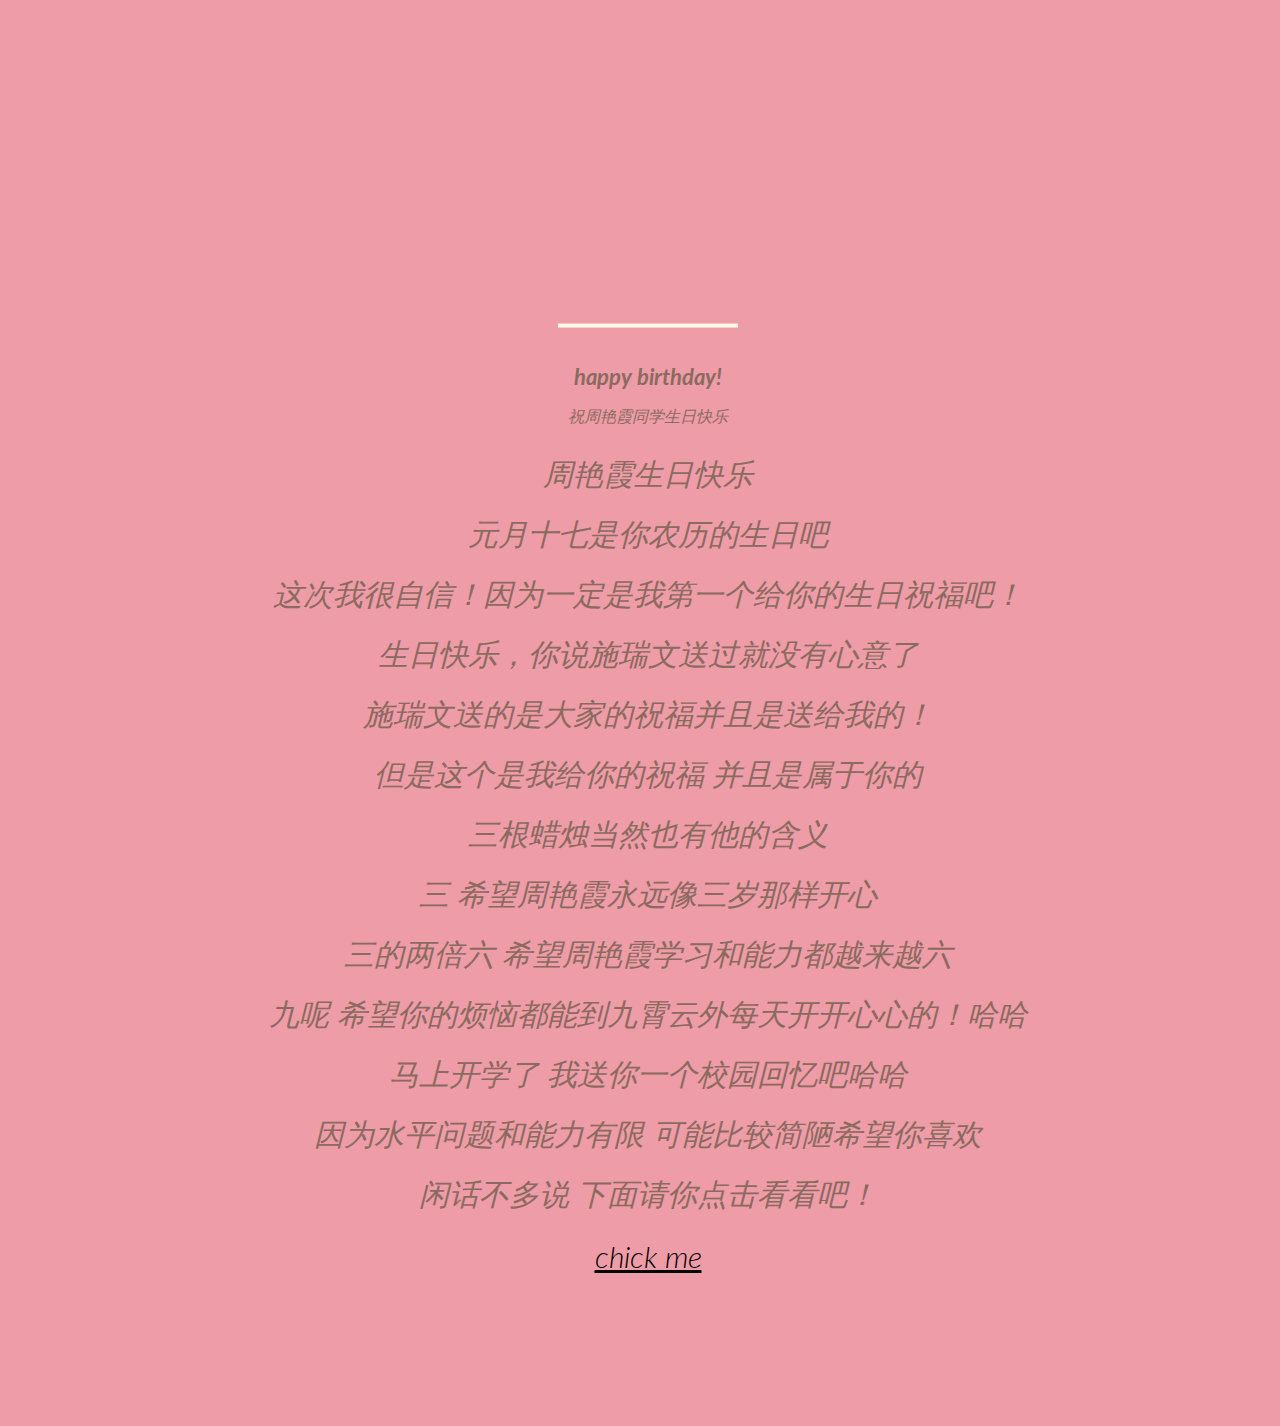
<file: index.html>
<!DOCTYPE html>
<html>

<head>

  <meta charset="UTF-8">

  <title>Birsday cake</title>

    <link rel="stylesheet" href="css/style.css" media="screen" type="text/css" />
    <style>
        #wz{
            width: 100%;
            height: 800px;
        }
        #wz p{
            line-height: 30px;
            font-size: 30px;
            opacity: 1;
        }
        #wz a{
            color: black;
            font-size: 30px;
            animation: jx14 40s linear;
        }
        #wz p:nth-child(1){
            animation: jx 40s linear;
            -moz-animation:jx 40s linear ;

        }
        @keyframes jx {
            0%{
                opacity: 0;
            }
            17%{
                opacity: 0;
            }
            25%{
                opacity: 1;
            }
        }
        #wz p:nth-child(2){
            animation: jx2 40s linear;
        }
        @keyframes jx2 {
            0%{
                opacity: 0;
            }
            25%{
                opacity: 0;
            }
            30%{
                opacity: 1;
            }
        }
        #wz p:nth-child(3){
            animation: jx3 40s linear;
        }
        @keyframes jx3 {
            0% {
                opacity: 0;
            }
            30%{
                opacity: 0;
            }
            35%{
                opacity: 1;
            }
        }
        #wz p:nth-child(4){
            animation: jx4 40s linear;
        }
        @keyframes jx4 {
            0%{
                opacity: 0;
            }
            35%{
                opacity: 0;
            }
            40%{
                opacity: 1;
            }
        }
        #wz p:nth-child(5){
            animation: jx5 40s linear;
            -moz-animation:jx5 40s linear ;
        }
        @keyframes  jx5 {
            0%{
                opacity: 0;
            }
            40%{
                opacity: 0;
            }
            45%{
                opacity: 1;
            }
        }
        #wz p:nth-child(6){
            animation: jx6 40s linear;
        }
        @keyframes  jx6 {
            0%{
                opacity: 0;
            }
            45%{
                opacity: 0;
            }
            50%{
                opacity: 1;
            }
        }
        #wz p:nth-child(7){
            animation: jx7 40s linear;
        }
        @keyframes  jx7{
            0%{
                opacity: 0;
            }
            50%{
                opacity: 0;
            }
            55%{
                opacity: 1;
            }
        }
        #wz p:nth-child(8){
            animation: jx8 40s linear;
        }
        @keyframes  jx8{
            0%{
                opacity: 0;
            }
            55%{
                opacity: 0;
            }
            60%{
                opacity: 1;
            }
        }
        #wz p:nth-child(9){
            animation: jx9 40s linear;
        }
        @keyframes  jx9{
            0%{
                opacity: 0;
            }
            60%{
                opacity: 0;
            }
            65%{
                opacity: 1;
            }
        }
        #wz p:nth-child(10){
            animation: jx10 40s linear;
        }
        @keyframes  jx10{
            0%{
                opacity: 0;
            }
            65%{
                opacity: 0;
            }
            70%{
                opacity: 1;
            }
        }#wz p:nth-child(11){
             animation: jx11 40s linear;
         }
        @keyframes  jx11{
            0%{
                opacity: 0;
            }
            70%{
                opacity: 0;
            }
            75%{
                opacity: 1;
            }
        }#wz p:nth-child(12){
             animation: jx12 40s linear;
         }
        @keyframes  jx12{
            0%{
                opacity: 0;
            }
            75%{
                opacity: 0;
            }
            80%{
                opacity: 1;
            }
        }#wz p:nth-child(13){
             animation: jx13 40s linear;
         }
        @keyframes  jx13{
            0%{
                opacity: 0;
            }
            80%{
                opacity: 0;
            }
            85%{
                opacity: 1;
            }
        }
        @keyframes  jx14{
            0%{
                opacity: 0;
            }
            85%{
                opacity: 0;
            }
            90%{
                opacity: 1;
            }
        }
    </style>

</head>

<body>
<script>
    alert('带上耳机效果更棒哦~');
</script>
<audio src="music/b2.mp3"  autoplay="autoplay" loop="loop"  ></audio>
<div id="w">
  <div class="velas">
    <div class="fuego"></div>
    <div class="fuego"></div>
    <div class="fuego"></div>
    <div class="fuego"></div>
    <div class="fuego"></div>
</div>
  <div class="velas1">
      <div class="fuego"></div>
      <div class="fuego"></div>
      <div class="fuego"></div>
      <div class="fuego"></div>
      <div class="fuego"></div>
  </div>
  <div class="velas2">
      <div class="fuego"></div>
      <div class="fuego"></div>
      <div class="fuego"></div>
      <div class="fuego"></div>
      <div class="fuego"></div>
  </div>
<svg id="cake" version="1.1" x="0px" y="0px" width="200px" height="500px" viewBox="0 n0 200 500" eable-background="new 0 0 200 500" xml:space="preserve">
    <path fill="#a88679" d="M173.667-13.94c-49.298,0-102.782,0-147.334,0c-3.999,0-4-16.002,0-16.002
		c44.697,0,96.586,0,147.334,0C177.667-29.942,177.668-13.94,173.667-13.94z">
        <animate id="bizcocho_3" attributeName="d" calcMode="spline" keySplines="0 0 1 1; 0 0 1 1" begin="relleno_2.end" dur="0.3s" fill="freeze" values="
                          M173.667-13.94c-49.298,0-102.782,0-147.334,0c-3.999,0-4-16.002,0-16.002
		c44.697,0,96.586,0,147.334,0C177.667-29.942,177.668-13.94,173.667-13.94z
                          ;
                          M173.667,411.567c-47.995,12.408-102.955,12.561-147.334,0
		c-3.848-1.089-0.189-16.089,3.661-15.002c44.836,12.66,90.519,12.753,139.427,0.07
		C173.293,395.631,177.541,410.566,173.667,411.567z
                          ;
                          M173.667,427.569c-49.795,0-101.101,0-147.334,0c-3.999,0-4-16.002,0-16.002
		c46.385,0,97.539,0,147.334,0C177.668,411.567,177.667,427.569,173.667,427.569z
                          " />
    </path>
    <path fill="#8b6a60" d="M100-178.521c1.858,0,3.364,1.506,3.364,3.363c0,0,0,33.17,0,44.227
		c0,19.144,0,57.431,0,76.574c0,10.152,0,40.607,0,40.607c0,1.858-1.506,3.364-3.364,3.364l0,0c-1.858,0-3.364-1.506-3.364-3.364c0,0,0-30.455,0-40.607c0-19.144,0-57.432,0-76.575c0-11.057,0-44.226,0-44.226C96.636-177.015,98.142-178.521,100-178.521
		L100-178.521z">
        <animate id="relleno_2" attributeName="d" calcMode="spline" keySplines="0 0 1 1; 0 0 1 1; 0 0 0.58 1" begin="bizcocho_2.end" dur="0.5s" fill="freeze" values="
                          M100-178.521c1.858,0,3.364,1.506,3.364,3.363c0,0,0,33.17,0,44.227
		c0,19.144,0,57.431,0,76.574c0,10.152,0,40.607,0,40.607c0,1.858-1.506,3.364-3.364,3.364l0,0c-1.858,0-3.364-1.506-3.364-3.364c0,0,0-30.455,0-40.607c0-19.144,0-57.432,0-76.575c0-11.057,0-44.226,0-44.226C96.636-177.015,98.142-178.521,100-178.521
		L100-178.521z
                          ;
                          M100,267.257c1.858,0,3.364,1.506,3.364,3.363c0,0,0,33.17,0,44.227
		c0,19.143,0,57.43,0,76.574c0,10.151,0,40.606,0,40.606c0,1.858-1.506,3.364-3.364,3.364l0,0c-1.858,0-3.364-1.506-3.364-3.364
		c0,0,0-30.455,0-40.606c0-19.145,0-57.432,0-76.576c0-11.057,0-44.225,0-44.225C96.636,268.763,98.142,267.257,100,267.257
		L100,267.257z
                          ;
                          M93.928,405.433c-0.655,6.444-0.102,9.067,2.957,11.798c0,0,8.083,5.571,16.828,3.503
		c18.629-4.406,43.813,6.194,50.792,7.791c14.75,3.375,9.162,6.867,9.162,6.867c-2.412,2.258-58.328,0-73.667,0l0,0
		c-1.858,0-69.995,2.133-73.667,0c0,0-3.337-2.439,6.172-5.992c11.375-4.25,52.875,8.822,47.139-9.442
		c-6.333-20.167,5.226-21.514,5.226-21.514c3.435-0.915,12.78-6.663,10.923-0.546L93.928,405.433z
                          ;
                          M102.242,427.569c5.348,0,14.079,0,17.462,0c0,0,17.026,0,27.504,0
		c19.143,0,20.39-3.797,26.459,0c3,1.877,0,7.823,0,7.823c-2.412,2.258-58.328,0-73.667,0l0,0c-1.858,0-67.187,0-73.667,0
		c0,0-4.125-4.983,0-7.823c5.201-3.58,16.085,0,23.725,0c8.841,0,20.762,0,20.762,0c3.686,0,8.597,0,19.511,0H102.242z
                          " />
    </path>
    <path fill="#a88679" d="M173.667-15.929c-46.512,0-105.486,0-147.334,0c-3.999,0-4-16.002,0-16.002
		c43.566,0,97.96,0,147.334,0C177.667-31.931,177.666-15.929,173.667-15.929z">
        <animate id="bizcocho_2" attributeName="d" calcMode="spline" keySplines="0 0 1 1; 0 0 1 1; 0.25 0 0.58 1" begin="relleno_1.end" dur="0.5s" fill="freeze" values="
                          M173.667-15.929c-46.512,0-105.486,0-147.334,0c-3.999,0-4-16.002,0-16.002
		c43.566,0,97.96,0,147.334,0C177.667-31.931,177.666-15.929,173.667-15.929z
                          ;
                          M173.434,445.393c-47.269,8.001-105.245,8.001-147.334,0c-3.929-0.747-0.692-16.543,3.243-15.824
		c43.828,8.001,92.165,8.001,140.739,0C174.029,428.918,177.377,444.726,173.434,445.393z
                          ;
                          M173.667,449.514c-47.576-5.454-102.799-5.744-147.333,0c-3.966,0.512-3.938-15.297,0-16.002
		c43.683-7.823,97.646-8.026,147.333,0C177.616,434.15,177.642,449.969,173.667,449.514z
                          ;
                          M173.667,451.394c-49.298,0-102.782,0-147.334,0c-3.999,0-4-16.002,0-16.002
		c44.697,0,96.586,0,147.334,0C177.667,435.392,177.668,451.394,173.667,451.394z
                          " />
    </path>
    <path fill="#8b6a60" d="M101.368-73.685c0,12.164,0,15.18,0,28.519c0,22.702,0-13.661,0,8.304c0,14.48,0,18.233,0,30.512
		c0,1.753-2.958,1.847-2.958,0c0-12.68,0-16.277,0-30.401c0-21.983,0,11.66,0-8.305c0-13.027,0-15.992,0-28.628
		C98.411-75.883,101.368-75.592,101.368-73.685z">
        <animate id="relleno_1" attributeName="d" calcMode="spline" keySplines="0 0 1 1; 0 0 1 1; 0 0 0.6 1" begin="bizcocho_1.end" dur="0.5s" fill="freeze" values="
                          M101.368-73.685c0,12.164,0,15.18,0,28.519c0,22.702,0-13.661,0,8.304c0,14.48,0,18.233,0,30.512
		c0,1.753-2.958,1.847-2.958,0c0-12.68,0-16.277,0-30.401c0-21.983,0,11.66,0-8.305c0-13.027,0-15.992,0-28.628
		C98.411-75.883,101.368-75.592,101.368-73.685z
                          ;
                          M101.368,350.885c0,12.164,0,65.18,0,78.518c0,22.703,0-33.66,0-11.695c0,14.48,0,28.232,0,40.512
		c0,1.753-2.958,1.847-2.958,0c0-12.68,0-26.277,0-40.402c0-21.982,0,31.66,0,11.695c0-13.027,0-65.992,0-78.627
		C98.411,348.686,101.368,348.977,101.368,350.885z
                          ;
                          M128.38,447.567c37.626,6.312,39.303,13.658,26.833,12.833c-22.653-1.499-13.636-0.831-23.302-0.831
		c-14.48,0-17.884,0-30.163,0c-2.087,0-2.068,0-3.915,0c-13.333,0-8.963,0-23.088,0c-11.668,0-14.062,5.995-27.532,1.164
		c-12.629-4.529,38.667-3.167,46.833-17.333C100.077,432.94,105.546,443.736,128.38,447.567z
                          ;
                          M173.667,451.394c2.875,0,2.997,9.257,0,9.131c-22.662-0.956-32.09-0.956-41.756-0.956
		c-14.48,0-17.884,0-30.163,0c-2.087,0-2.068,0-3.915,0c-13.333,0-8.963,0-23.088,0c-11.668,0-34.99-0.294-48.412,1.831
		c-4.109,0.65-3.01-10.006,0-10.006C37.129,451.394,149.379,451.394,173.667,451.394z
                          " />
    </path>
    <path fill="#a88679" d="M173.667,21.571c-33.174,0-111.467,0-147.334,0c-4,0-4-16.002,0-16.002c39.836,0,105.982,0,147.334,0
		C177.668,5.569,177.667,21.571,173.667,21.571z">
        <animate id="bizcocho_1" attributeName="d" calcMode="spline" keySplines="0 0 1 1; 0 0 1 1; 0 0 1 1; 0.25 0 1 1; 0 0 1 1; 0.25 0 0.6 1" begin="2s" dur="0.8s" fill="freeze" values="
                          M173.667,21.571c-33.174,0-111.467,0-147.334,0c-4,0-4-16.002,0-16.002c39.836,0,105.982,0,147.334,0
		C177.668,5.569,177.667,21.571,173.667,21.571z
                          ;
                          M173.667,459.569c-33.197,16.002-110.782,16.002-147.334,0c-3.664-1.604,1.614-15.617,5.337-14.153
		c40.702,16.002,94.289,16.104,136.505,0.103C171.917,444.1,177.271,457.832,173.667,459.569z
                          ;
                          M171.817,475.571c-39.361-3.001-105.438-2.571-143.556,0c-3.991,0.27-7.377-14.736-3.387-15.014
		c41.553-2.888,104.421-3.121,150.51-0.233C179.378,460.574,175.806,475.875,171.817,475.571z
                          ;
                          M171.817,459.564c-38.8-12.188-104.504-13.762-143.556,0c-3.772,1.329-7.961-12.604-4.178-13.905
		c40.864-14.064,105.114-15.52,151.918-0.973C179.822,445.874,175.634,460.762,171.817,459.564z
                          ;
                          M173.667,475.571c-46.376-5.005-105.924-4.003-147.334,0c-3.981,0.385-3.479-15.421,0.479-16.002
		c43.087-6.327,97.705-7.083,146.855,0.438C177.621,460.613,177.644,476,173.667,475.571z
                          ;
                          M173.667,474.117c-46.376,1.866-105.638,2.01-147.334,0c-3.995-0.192-3.52-16.144,0.479-16.002
		c43.794,1.55,96.341,1.541,145.723,0C176.532,457.99,177.663,473.956,173.667,474.117z
                          ;
                          M173.667,475.571c-46.512,0-105.486,0-147.334,0c-3.999,0-4-16.002,0-16.002c43.566,0,97.96,0,147.334,0
		C177.667,459.569,177.666,475.571,173.667,475.571z
                          " />
    </path>
    <path fill="#fefae9" d="M104.812,113.216c0,3.119-2.164,5.67-4.812,5.67c-2.646,0-4.812-2.551-4.812-5.67c0-5.594,0-16.782,0-22.375
	c0-5.143,0-15.427,0-20.568c0-7.333,0-21.998,0-29.33c0-5.523,0-16.569,0-22.092c0-3.295,0-9.885,0-13.181
	C95.188,2.551,97.353,0,100,0c2.648,0,4.812,2.551,4.812,5.669c0,3.248,0,9.743,0,12.991c0,5.428,0,16.284,0,21.711
	c0,7.618,0,22.854,0,30.472c0,4.952,0,14.854,0,19.807C104.812,96.292,104.812,107.576,104.812,113.216z">
        <animate id="crema" attributeName="d" calcMode="spline" keySplines="0 0 1 1; 0 0 1 1; 0 0 1 1; 0.25 0 1 1; 0 0 1 1; 0 0 0.58 1" begin="bizcocho_3.end" dur="2s" fill="freeze" values="
                          M104.812,113.216c0,3.119-2.164,5.67-4.812,5.67c-2.646,0-4.812-2.551-4.812-5.67c0-5.594,0-16.782,0-22.375
	c0-5.143,0-15.427,0-20.568c0-7.333,0-21.998,0-29.33c0-5.523,0-16.569,0-22.092c0-3.295,0-9.885,0-13.181
	C95.188,2.551,97.353,0,100,0c2.648,0,4.812,2.551,4.812,5.669c0,3.248,0,9.743,0,12.991c0,5.428,0,16.284,0,21.711
	c0,7.618,0,22.854,0,30.472c0,4.952,0,14.854,0,19.807C104.812,96.292,104.812,107.576,104.812,113.216z
                          ;
                          M104.812,405.897c0,3.119-2.164,5.67-4.812,5.67c-2.646,0-4.812-2.551-4.812-5.67c0-5.594,0-16.782,0-22.376
	c0-5.143,0-15.426,0-20.568c0-7.332,0-21.997,0-29.33c0-5.522,0-16.568,0-22.092c0-3.295,0-9.885,0-13.181
	c0-3.118,2.165-5.669,4.812-5.669c2.648,0,4.812,2.551,4.812,5.669c0,3.247,0,9.743,0,12.991c0,5.428,0,16.283,0,21.711
	c0,7.618,0,22.854,0,30.473c0,4.951,0,14.854,0,19.807C104.812,388.972,104.812,400.256,104.812,405.897z
                          ;
                          M111.873,411.567c-3.119,0-9.226,0-11.874,0c-2.646,0-7.748,0-10.867,0c-7.086,0-12.698,0-18.292,0
	c-6.592,0-12.871,7.371-19.166,3.008c-10.043-6.961-7.776-10.169,2.991-17.745c12.61-8.873,27.713,1.994,25.919-7.531
	c-2.589-13.742,11.008-14.513,11.365-17.789c0.441-4.051,4.235-11.107,8.051-8.175c3.113,2.393,1.007,8.008,0,13.159
	c-1.871,9.569,8.058,2.113,9.494,14.155c2.592,21.732,21.184-0.675,29.309,7.976c5.216,5.553,18.413,5.552,15.426,12.942
	c-3.131,7.745-15.825-4.369-23.8,2.903C126.261,418.271,118.301,411.567,111.873,411.567z
                          ;
                          M111.873,411.567c-3.119,0-9.226,0-11.874,0c-2.646,0-9.734,4.069-12.853,4.069
	c-7.086,0-10.712-4.069-16.306-4.069c-6.592,0-12.12,6.013-19.166,3.008c-7.053-3.008-7.458,2.026-18.659,1.165
	c-6.832-0.525-7.522-3.034-7.533-6.265c-0.037-10.336,22.073-2.452,36.613-2.628c10.234-0.124,19.856-1.439,37.905-2.102
	c16.642-0.61,32.699,1.552,46.009,1.927c12.438,0.351,29.663-8.99,31.532,3.315c0.773,5.093-5.605,3.342-11.211,9.579
	c-5.093,5.667-7.59-4.605-12.965-3.832c-8.269,1.189-14.962-8.537-22.937-1.265C126.261,418.271,118.301,411.567,111.873,411.567z
                          ;
                          M110.946,413.652c-2.904-1.137-8.405-2.748-12.446-0.97c-6.099,2.685-7.273,10.358-13.253,8.242
	c-7.843-2.775-8.953-5.008-14.546-5.01c-24.653-0.011-4.849,26.507-18.264,26.507c-12.377,0,5.791-33.537-19.422-26.682
	c-7.703,2.095-9.806-0.942-9.817-4.173c-0.037-10.336,24.357-4.544,38.897-4.72c10.234-0.124,19.856-1.439,37.905-2.102
	c16.642-0.61,32.699,1.552,46.009,1.927c12.438,0.351,28.973-8.865,31.532,3.315c1.449,6.896,0.318,15.624-3.874,15.624
	c-7.619,0-1.788-15.192-19.243-7.111c-7.581,3.51-15.963-9.738-26.669,1.066C120.644,426.744,118.381,416.561,110.946,413.652z
                          ;
                          M111.547,413.9c-2.969-0.956-8.775-0.949-13.167-0.5c-14.667,1.5-8.325,16.508-14.667,16.666
	c-6.667,0.166-0.167-13.5-13.013-14.151c-30.471-1.545-5.572,46.651-18.987,46.651c-12.377,0,10.333-50.166-18.667-44.5
	c-7.835,1.531-9.537-1.417-9.548-4.647c-0.037-10.336,23.675-5.177,38.215-5.353c10.234-0.124,20.618-1.671,38.667-2.333
	c16.642-0.61,32.023,1.458,45.333,1.833c12.438,0.351,33.819-8.431,33.199,4.001c-0.532,10.666,0.414,26.166-5.245,25.833
	c-7.606-0.447-2.954-31.5-19.243-18.899c-7.985,6.177-17.658-5.969-27.377,5.732C118.88,434.066,121.38,417.067,111.547,413.9z
                          ;
                          M111.547,415.233c-6.667-0.834-9.667,4.667-13.833,3.333c-19.649-6.291-8.158,22.176-14.5,22.334
	c-6.667,0.166,2.833-18-13.333-22.167c-29.544-7.615-9.667,43.833-20.167,43.833c-10.333,0,8.004-55.006-16.833-39
	c-7.5,4.833-9.508-3.78-9.299-7.004c0.799-12.329,23.592-7.153,38.132-7.329c10.234-0.124,20.238-1.505,38.287-2.167
	c16.642-0.61,32.903,1.125,46.213,1.5c12.438,0.351,35.058-5.579,31.863,6.451c-5.532,20.833,1.25,28.216-4.409,27.883
	c-7.606-0.447-6.058-37.895-20.62-23.333c-10.167,10.166-15.972-0.747-25,12C119.547,443.568,121.798,416.515,111.547,415.233z
                          " />
    </path>
    <rect x="10" y="475.571" fill="#fefae9" width="180" height="4" />
</svg>
<div class="text">
  <h1>happy birthday!</h1>
  <p>祝周艳霞同学生日快乐</p>
    <div id="wz">
        <p>周艳霞生日快乐</p>
        <p>元月十七是你农历的生日吧</p>
        <p>这次我很自信！因为一定是我第一个给你的生日祝福吧！</p>
        <p>生日快乐，你说施瑞文送过就没有心意了</p>
        <p>施瑞文送的是大家的祝福并且是送给我的！</p>
        <p>但是这个是我给你的祝福 并且是属于你的</p>
        <p>三根蜡烛当然也有他的含义</p>
        <p>三 希望周艳霞永远像三岁那样开心</p>
        <p>三的两倍六 希望周艳霞学习和能力都越来越六</p>
        <p>九呢 希望你的烦恼都能到九霄云外每天开开心心的！哈哈</p>
        <p>马上开学了 我送你一个校园回忆吧哈哈</p>
        <p>因为水平问题和能力有限 可能比较简陋希望你喜欢</p>
        <p>闲话不多说 下面请你点击看看吧！</p>
        <a href="school.html">chick me</a>
    </div>
</div>
</div>
</body>
</html>
</file>
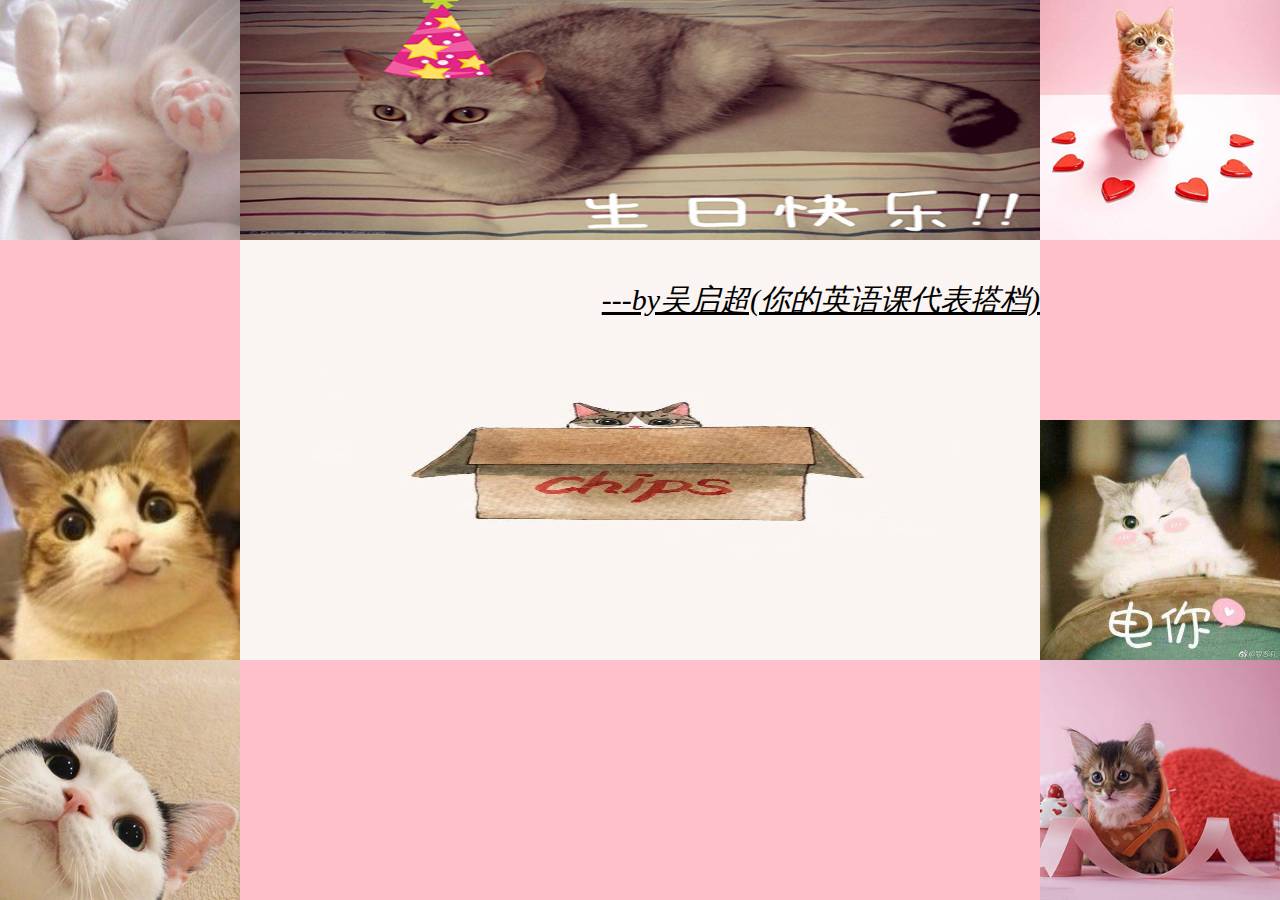
<file: h0304.html>
<!DOCTYPE html>
<html lang="en">
<head>
    <meta charset="UTF-8">
    <title>生日的那一天</title>
    <link href="css/h0304.css"  type="text/css">
    <style>
        *{
            margin: 0;
            padding: 0;
            border: none;
        }
        html,body{
            width: 100%;
            height: 100%;
            font-size: 10px;
            background-color: pink;
        }
        #box{
            width: 100%;
            height: 100%;
            position: relative;

        }
        #l{
            left: 0;
            bottom: 0;
        }
        #j{
            left: 0;
            top:0;
        }
        #k{
            right: 0;
            bottom: 0;
        }
        #f{
            right: 0;
            top: 0;
        }
        img{

            width: 240px;
            height: 240px;
            position: absolute;
        }
        #beij{
            position: absolute;
            bottom: 240px;
            right: 240px;
            background:url('b1.jpg') no-repeat ;
            background-size: 100% 100%;
        }
        #t{
            position: absolute;
            bottom: 0;
            right: 0;
            margin: 0 240px 0 240px;
            line-height: 240px;
            text-align: center;
            height: 240px;
            font-size: 2rem;
            font-style: italic;

        }
        #top-c{
            height: 240px;
            position: absolute;
            left: 240px;
            top:0;
            background: url("timg.jpg") no-repeat;
            background-size: 100% 100%;
            /*background-color: red;*/
            z-index: 999;
        }
        #auto{
            padding: 2rem;
            font-size: 3rem;
            font-style: italic;
        }
        @keyframes hd1 {
            0% {
                opacity: 0;
                left: 0;
                top: 0;
            }
            17% {
                opacity: 1;
                left: 0;
                top: 240px
            }
        }

        @keyframes hd2 {
            0%{
                opacity: 0;
                left: 0;
                top: 0;
            }
            17%{
                opacity: 0;
                left: 0;
                top:240px
            }
            34%{
                opacity: 1;
                left: 0;
                top:480px
            }

        }
        @keyframes hd3 {
            0%{
                opacity: 0;
                left: 0;
                top: 0;
            }
            34%{
                opacity: 0;
                left: 0;
                top:480px
            }
            51%{
                opacity: 1;
                left: 0;
                top: 720px;
            }
        }
        @keyframes hd4 {
            0% {
                opacity: 0;
                left: 0;
                top: 0;
            }

            51% {
                opacity: 0;
                left: 0;
                top: 720px;
            }
            68% {
                opacity: 1;
                left: 0;
                top: 960px;
            }
        }
        @keyframes hd5 {
            0% {
                opacity: 0;
                left: 0;
                top: 0;
            }
            68% {
                opacity: 0;
                left: 0;
                top: 960px;
            }
            85% {
                opacity: 1;
                left: 0;
                top: 1200px;
            }
        }
        @keyframes hd6 {
            0%{
                opacity: 0;
                left: 0;
                top: 0;
            }
            85%{
                opacity: 0;
                left: 0;
                top: 1200px;
            }
            100%{
                opacity: 1;
                left: 0;
                top: 1440px;
            }
        }
        @keyframes yb1 {
            0% {
                opacity: 0;
                right: 0;
                top: 0;
            }
            17% {
                opacity: 1;
                right: 0;
                top: 240px
            }
        }

        @keyframes yb2 {
            0%{
                opacity: 0;
                right: 0;
                top: 0;
            }
            17%{
                opacity: 0;
                right: 0;
                top:240px
            }
            34%{
                opacity: 1;
                right: 0;
                top:480px
            }

        }
        @keyframes yb3 {
            0%{
                opacity: 0;
                right: 0;
                top: 0;
            }
            34%{
                opacity: 0;
                right: 0;
                top:480px
            }
            51%{
                opacity: 1;
                right: 0;
                top: 720px;
            }
        }
        @keyframes yb4 {
            0% {
                opacity: 0;
                right: 0;
                top: 0;
            }

            51% {
                opacity: 0;
                right: 0;
                top: 720px;
            }
            68% {
                opacity: 1;
                right: 0;
                top: 960px;
            }
        }
        @keyframes yb5 {
            0% {
                opacity: 0;
                right: 0;
                top: 0;
            }
            68% {
                opacity: 0;
                right: 0;
                top: 960px;
            }
            85% {
                opacity: 1;
                right: 0;
                top: 1200px;
            }
        }
        @keyframes yb6 {
            0%{
                opacity: 0;
                right: 0;
                top: 0;
            }
            85%{
                opacity: 0;
                right: 0;
                top: 1200px;
            }
            100%{
                opacity: 1;
                right: 0;
                top: 1440px;
            }
        }
        #beij a{
            opacity: 1;
            font-size: 3rem;
            font-style: italic;
            color: black;
            float: right;
            animation: a 25s linear;
        }
        @keyframes a {
            0%,95%{
                opacity: 0;
            }
            100%{
                opacity: 1;
            }
        }
    </style>
</head>
<body>
<audio src="music/h0304..m4a"  autoplay="autoplay" loop="loop"  ></audio>

  <div id="box">
      <div id="top-c"></div>
   <img src="hy.jpg" id="l" >
      <img src="hy2.jpg" id="f" >
      <img src="hy3.jpg" id="j">
      <img src="hy4.jpg" id="k">
      <div id="beij">
         <div id="auto"></div>
          <a href="my-dr.html">---by吴启超(你的英语课代表搭档)</a>
      </div>
      <div id="t"></div>

</div>
<script src="js/JSON.js"></script>
<script>
   window.onload = function () {
       var timer3 =null,timer4 = null;
       var w = client().width - 480;
       var h = client().height - 480;
       console.log(w,h);
       var z =parseInt(h / 240);
       var zy = h  - z * 240;
       zy = zy / z;
       var t = 0;
       var end,be = 0;
       $('top-c').style.width = w + 'px';
       for(var p = 0;p < z ;p++){
           (function () {
               var img = document.createElement("img");
               img.src = p+1 +".jpg";
               img.style.animation = "hd"+ (p+1)+" 30s linear";
               img.style.top = (zy+240) * (p+1)  + 'px';
               $('box').insertBefore(img,document.getElementsByTagName('img')[0]);
           })(p)
       }

       pp = p;
       for( p=p+1;p < (z*2+1);p++)
       {
           var img1 = document.createElement("img");
           img1.src = p +".jpg";
           $('box').insertBefore(img1,document.getElementsByTagName('img')[0]);
           img1.style.top = (zy+240) * (p-pp) + 'px';
           img1.style.animation = "yb"+ (p-pp)+" 30s linear";
           img1.style.right = 0;
       }

       $('beij').style.width = w + 'px';
       $('beij').style.height = h + 'px';
       $('t').style.width = w  + 'px';

       //想说的话
       str = "周艳霞！生日快乐！生日当然边上都是喜欢的东西！边上的小猫你喜欢吗！专门为你准备的呢！我可是知道的哦！你一直想要养一只小猫！<br>" + "不过！在学校可能有很多限制吧哈哈，不过不要着急！现在只是图片 等你以后实习了！我保证！让你有一只比这些图片还可爱的小猫！<br/>"
           + '生日快乐 小寿星 小猫与你同在';
       //遍历字符串
       jj = 0;
       var thier = null;

       //时间定时器
       var last = new Date("1999-03-04 00:00:00");
       var mslast = last.getTime();
       setInterval(function () {
           var now = new Date();
           var msnow = now.getTime();
           var msall = msnow - mslast;
           var sall = parseInt(msall / 1000);
           var d = size(parseInt(sall / 3600 / 24));
           var h = size(parseInt(sall / 3600 % 24));
           var m = size(parseInt(sall / 60 % 60));
           var s = size(parseInt(sall % 60));
           document.getElementById("t").innerText = "距离那天过去了" + d + "天" + h + "小时" + m + "分钟" + s + "秒钟";
       }, 1000);

       function size(num) {
           return num >= 10 ? num : '0' + num;

       }
       //延迟字出现
       thier = setInterval(function () {
           auto();
           clearInterval(thier)
       } ,2000);

       function auto(){
           var divTyping = document.getElementById('auto');
           if (jj <= str.length) {
               divTyping.innerHTML = str.slice(0, jj++) + '_';
               setTimeout('auto()', 150);//递归调用
           }
       }
   }
    // timer3 = setInterval(function () {
    //            timer4 =  setInterval(function () {
    //                var imgx = document.getElementsByTagName('img')[t-1];
    //                end = (zy+240) * (t);
    //                be = be + (end - be) * 0.05;
    //                if(be >= end){
    //                    be = end;
    //
    //                }
    //                imgx.style.marginTop = be + 'px';
    //                imgx.style.opacity = 1;
    //                if(be === end){
    //            clearInterval(timer4);
    //        }
    //     },20);
    //     t+=1;
    //     if(t === z){
    //         clearInterval(timer3);
    //     }
    //
    // },5000);
</script>
</body>
</html>
</file>
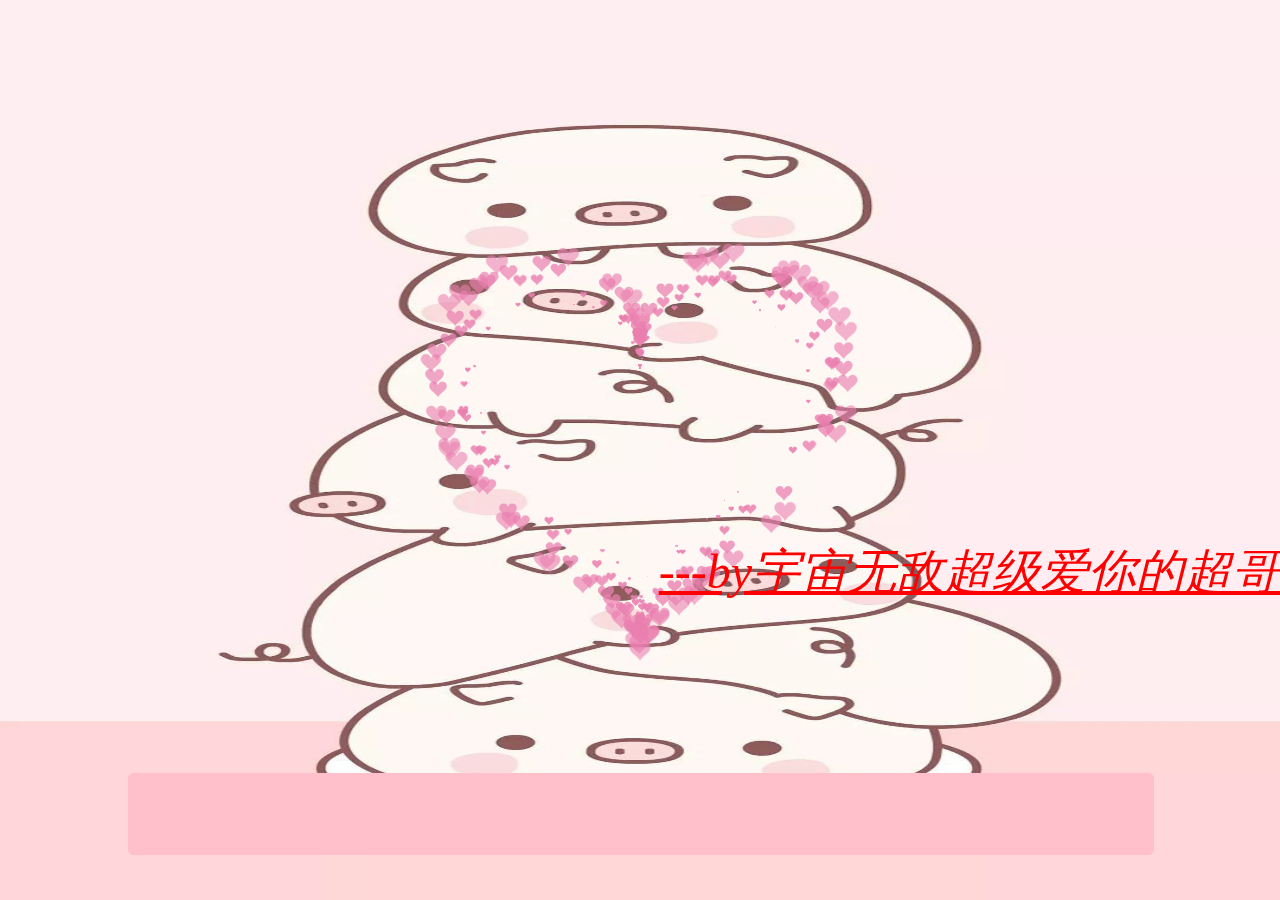
<file: h0813.html>
﻿<!doctype html>
<html>
<head>
<meta charset="utf-8">
<title>在一起的那一天</title>

<style>
html, body {
    height: 100%;
    padding: 0;
    margin: 0;

}
body{
    background:url("背景/b3.jpg") no-repeat;
    background-size: 100% 100%;
}
#t{
    position: absolute;
    bottom: 5%;
    text-align: center;
    color: red;
    font-size: 40px;
    width: 80%;
    left: 10%;
    height: 80px;
    line-height: 80px;
    border: 1px solid pink;
    border-radius:5px ;
    background-color: pink;
}

canvas {
  position: absolute;
  width: 100%;
  height: 100%;
}
    #auto{
        position: absolute;
        top:0;
        line-height: 60px;
        font-style: italic;
        font-size: 40px;
        width: 80%;
        margin: 0 10% 0 10%;
        color: red;
        background: rgba( 255,255,255,.6);
    }
a{
    position: absolute;
    top:60%;
    right: 0;
    opacity: 1;
    font-size: 3rem;
    font-style: italic;
    color: red;
    animation: a 40s linear;
}
    @keyframes a {
        0%,95%{
            opacity: 0;
        }
        100%{
            opacity: 1;
        }
    }
</style>

</head>
<body>
<audio src="music/h0813.m4a"  autoplay="autoplay" loop="loop"  ></audio>
<div  id='auto' >
</div>
<canvas id="pinkboard"></canvas>
<a href="my-dr.html">---by宇宙无敌超级爱你的超哥</a>
<div id="t"></div>

<script>
    window.onload = function () {
        //想说的话
        str = '猪年行大运！宝宝！猪年快乐！小笨猪！最近可好呀！超哥可是一直忙着帮你准备生日礼物哦~ 哈哈怎么样感动吗！'+ '<br/>'+'离我们在一起到今天已经x(时间在下面显示我就不打了哈哈)我还是那么爱你,尽管我们发生了很多不愉快不开心的事,很多东西可能都会改变,但是我爱你的心一直没有变,就像下面那个爱心一样一直为你心动着！所以我一直相信我们能变的更好！更开心更幸福的一起走下去！你还记的你以前问我 会不会带你去旅行，我的答案还是一样！我会带你去天涯海角！只有你我';
        //遍历字符串
         jj = 0;
         var thier = null;

         //时间定时器
        var last = new Date("2017-08-13 18:00:00");
        var mslast = last.getTime();
        setInterval(function () {
            var now = new Date();
            var msnow = now.getTime();
            var msall = msnow - mslast;
            var sall = parseInt(msall / 1000);
            var d = size(parseInt(sall / 3600 / 24));
            var h = size(parseInt(sall / 3600 % 24));
            var m = size(parseInt(sall / 60 % 60));
            var s = size(parseInt(sall % 60));
            document.getElementById("t").innerText = "距离那天过去了" + d + "天" + h + "小时" + m + "分钟" + s + "秒钟";
        }, 1000);

        function size(num) {
            return num >= 10 ? num : '0' + num;

        }
        //延迟字出现
        thier = setInterval(function () {
            auto();
            clearInterval(thier)
        } ,2000)
    };
    function auto(){
        console.log(jj);
        var divTyping = document.getElementById('auto');
        if (jj <= str.length) {
            divTyping.innerHTML = str.slice(0, jj++) + '_';
            setTimeout('auto()', 150);//递归调用
        }
    }

</script>
<script>
/*
 * Settings
 */
var settings = {
  particles: {
    length:   500, // maximum amount of particles
    duration:   2, // particle duration in sec
    velocity: 100, // particle velocity in pixels/sec
    effect: -0.75, // play with this for a nice effect
    size:      30, // particle size in pixels
  },
};

/*
 * RequestAnimationFrame polyfill by Erik M?ller
 */
(function(){var b=0;var c=["ms","moz","webkit","o"];for(var a=0;a<c.length&&!window.requestAnimationFrame;++a){window.requestAnimationFrame=window[c[a]+"RequestAnimationFrame"];window.cancelAnimationFrame=window[c[a]+"CancelAnimationFrame"]||window[c[a]+"CancelRequestAnimationFrame"]}if(!window.requestAnimationFrame){window.requestAnimationFrame=function(h,e){var d=new Date().getTime();var f=Math.max(0,16-(d-b));var g=window.setTimeout(function(){h(d+f)},f);b=d+f;return g}}if(!window.cancelAnimationFrame){window.cancelAnimationFrame=function(d){clearTimeout(d)}}}());

/*
 * Point class
 */
var Point = (function() {
  function Point(x, y) {
    this.x = (typeof x !== 'undefined') ? x : 0;
    this.y = (typeof y !== 'undefined') ? y : 0;
  }
  Point.prototype.clone = function() {
    return new Point(this.x, this.y);
  };
  Point.prototype.length = function(length) {
    if (typeof length == 'undefined')
      return Math.sqrt(this.x * this.x + this.y * this.y);
    this.normalize();
    this.x *= length;
    this.y *= length;
    return this;
  };
  Point.prototype.normalize = function() {
    var length = this.length();
    this.x /= length;
    this.y /= length;
    return this;
  };
  return Point;
})();

/*
 * Particle class
 */
var Particle = (function() {
  function Particle() {
    this.position = new Point();
    this.velocity = new Point();
    this.acceleration = new Point();
    this.age = 0;
  }
  Particle.prototype.initialize = function(x, y, dx, dy) {
    this.position.x = x;
    this.position.y = y;
    this.velocity.x = dx;
    this.velocity.y = dy;
    this.acceleration.x = dx * settings.particles.effect;
    this.acceleration.y = dy * settings.particles.effect;
    this.age = 0;
  };
  Particle.prototype.update = function(deltaTime) {
    this.position.x += this.velocity.x * deltaTime;
    this.position.y += this.velocity.y * deltaTime;
    this.velocity.x += this.acceleration.x * deltaTime;
    this.velocity.y += this.acceleration.y * deltaTime;
    this.age += deltaTime;
  };
  Particle.prototype.draw = function(context, image) {
    function ease(t) {
      return (--t) * t * t + 1;
    }
    var size = image.width * ease(this.age / settings.particles.duration);
    context.globalAlpha = 1 - this.age / settings.particles.duration;
    context.drawImage(image, this.position.x - size / 2, this.position.y - size / 2, size, size);
  };
  return Particle;
})();

/*
 * ParticlePool class
 */
var ParticlePool = (function() {
  var particles,
      firstActive = 0,
      firstFree   = 0,
      duration    = settings.particles.duration;

  function ParticlePool(length) {
    // create and populate particle pool
    particles = new Array(length);
    for (var i = 0; i < particles.length; i++)
      particles[i] = new Particle();
  }
  ParticlePool.prototype.add = function(x, y, dx, dy) {
    particles[firstFree].initialize(x, y, dx, dy);

    // handle circular queue
    firstFree++;
    if (firstFree   == particles.length) firstFree   = 0;
    if (firstActive == firstFree       ) firstActive++;
    if (firstActive == particles.length) firstActive = 0;
  };
  ParticlePool.prototype.update = function(deltaTime) {
    var i;

    // update active particles
    if (firstActive < firstFree) {
      for (i = firstActive; i < firstFree; i++)
        particles[i].update(deltaTime);
    }
    if (firstFree < firstActive) {
      for (i = firstActive; i < particles.length; i++)
        particles[i].update(deltaTime);
      for (i = 0; i < firstFree; i++)
        particles[i].update(deltaTime);
    }

    // remove inactive particles
    while (particles[firstActive].age >= duration && firstActive != firstFree) {
      firstActive++;
      if (firstActive == particles.length) firstActive = 0;
    }


  };
  ParticlePool.prototype.draw = function(context, image) {
    // draw active particles
    if (firstActive < firstFree) {
      for (i = firstActive; i < firstFree; i++)
        particles[i].draw(context, image);
    }
    if (firstFree < firstActive) {
      for (i = firstActive; i < particles.length; i++)
        particles[i].draw(context, image);
      for (i = 0; i < firstFree; i++)
        particles[i].draw(context, image);
    }
  };
  return ParticlePool;
})();

/*
 * Putting it all together
 */
(function(canvas) {
  var context = canvas.getContext('2d'),
      particles = new ParticlePool(settings.particles.length),
      particleRate = settings.particles.length / settings.particles.duration, // particles/sec
      time;

  // get point on heart with -PI <= t <= PI
  function pointOnHeart(t) {
    return new Point(
      160 * Math.pow(Math.sin(t), 3),
      130 * Math.cos(t) - 50 * Math.cos(2 * t) - 20 * Math.cos(3 * t) - 10 * Math.cos(4 * t) + 25
    );
  }

  // creating the particle image using a dummy canvas
  var image = (function() {
    var canvas  = document.createElement('canvas'),
        context = canvas.getContext('2d');
    canvas.width  = settings.particles.size;
    canvas.height = settings.particles.size;
    // helper function to create the path
    function to(t) {
      var point = pointOnHeart(t);
      point.x = settings.particles.size / 2 + point.x * settings.particles.size / 350;
      point.y = settings.particles.size / 2 - point.y * settings.particles.size / 350;
      return point;
    }
    // create the path
    context.beginPath();
    var t = -Math.PI;
    var point = to(t);
    context.moveTo(point.x, point.y);
    while (t < Math.PI) {
      t += 0.01; // baby steps!
      point = to(t);
      context.lineTo(point.x, point.y);
    }
    context.closePath();
    // create the fill
    context.fillStyle = '#ea80b0';
    context.fill();
    // create the image
    var image = new Image();
    image.src = canvas.toDataURL();
    return image;
  })();

  // render that thing!
  function render() {
    // next animation frame
    requestAnimationFrame(render);

    // update time
    var newTime   = new Date().getTime() / 1000,
        deltaTime = newTime - (time || newTime);
    time = newTime;

    // clear canvas
    context.clearRect(0, 0, canvas.width, canvas.height);

    // create new particles
    var amount = particleRate * deltaTime;
    for (var i = 0; i < amount; i++) {
      var pos = pointOnHeart(Math.PI - 2 * Math.PI * Math.random());
      var dir = pos.clone().length(settings.particles.velocity);
      particles.add(canvas.width / 2 + pos.x, canvas.height / 2 - pos.y, dir.x, -dir.y);
    }

    // update and draw particles
    particles.update(deltaTime);
    particles.draw(context, image);
  }

  // handle (re-)sizing of the canvas
  function onResize() {
    canvas.width  = canvas.clientWidth;
    canvas.height = canvas.clientHeight;
  }
  window.onresize = onResize;

  // delay rendering bootstrap
  setTimeout(function() {
    onResize();
    render();
  }, 10);
})(document.getElementById('pinkboard'));
</script>
</body>
</html>
</file>
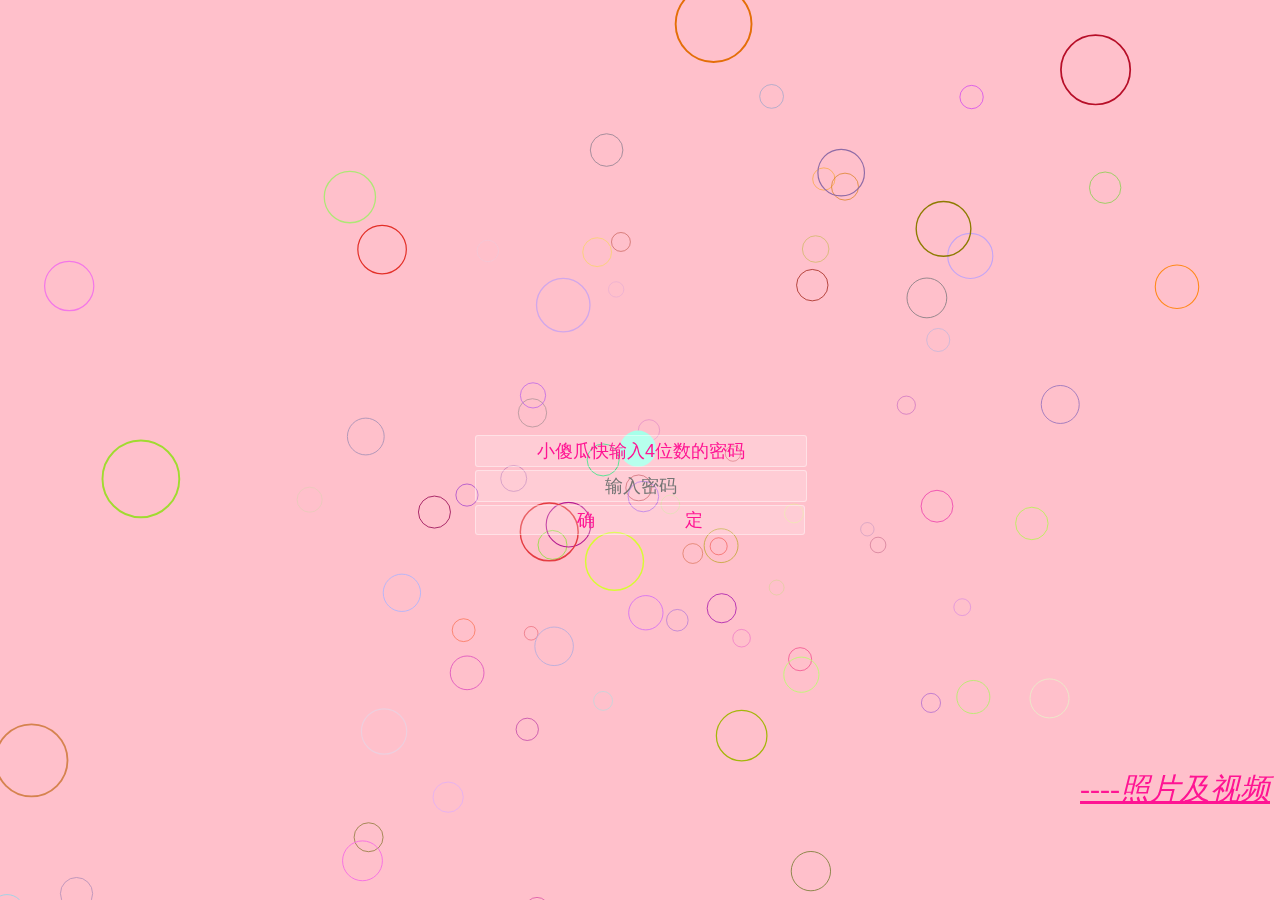
<file: my-dr.html>
<!DOCTYPE html >
<html >
<head>
<title>My say</title>
    <meta charset="UTF-8">
<meta name="viewport" content="width=device-width, user-scalable=no, minimum-scale=1.0, maximum-scale=1.0">

<style>
body {
	margin: 0;
    position: relative;
    background-color:pink;
    overflow: hidden;
}
.LoR {
	position:absolute;
	top:50%;
	left:50%;
    margin: -1.5rem 0 0 -16.5rem ;
	z-index:2;
}
*{
    margin: 0;
    padding: 0;
}
html,body{
    width: 100%;
    height: 100%;
    font-size: 10px;
}

span{
    position: absolute;
    width: 300px;
    height: 100px;
    text-align: center;
    top: 50%;
    left: 50%;
    margin:-50px 0 0 -150px ;
    color: rgba(255,0,0,.6);
    font-size: 2rem;
    font-style: italic;
    opacity: 0;

}
input{
    display: block;
    margin-bottom:0.3rem ;
    width: 33rem;
    height: 3rem;
    border:1px solid rgba(255,255,255,0.4);
    text-align: center;
    font-size: 1.8rem;
    background:rgba(255,255,255,0.2);
    border-radius: 3px;
    color: deeppink;
}
form input:hover {
    background-color: rgba(255, 255, 255, 0.4);
}
form input:nth-child(2):focus {
    background-color: white;
    color: #ee9ca7;
}form input:focus{
    outline: none;
 }
    #a{
        position: absolute;
        bottom:10%;
        right: 10px;
        font-size: 30px;
        color: deeppink;
        font-style: italic;
        text-decoration: underline;
        z-index: 999;
        opacity: 1;

    }

</style>

<script type="text/javascript" src="js/three.js"></script>

</head>
<body>
<audio src="music/mh.mp3"  autoplay="autoplay" loop="loop"  ></audio>
<!--<script>-->
    <!--function check1() {-->
        <!--var m = $('x').value.toString();-->
        <!--if(m === ''){-->
            <!--document.getElementsByTagName("span")[0].style.opacity = 1;-->
        <!--}else if(m === '0813'){-->
            <!--$('form').action = 'index.html';-->
        <!--}else if(m === '0101'){-->
            <!--$('form').action = 'xcq.html';-->
        <!--}else if(m === '0304'){-->
            <!--$('form').action = 'sy.html';-->
        <!--}else {-->
            <!--document.getElementsByTagName("span")[0].style.opacity = 1;-->
        <!--}-->
    <!--}-->
    <!--function $(id) {-->
        <!--return 'string' === typeof id ? document.getElementById(id) : null;-->
    <!--}-->
<!--</script>-->

<span>密码错误！请输入正确的密码</span>
<div class="LoR">
    <form action="" id="form">
        <input type="text" value="小傻瓜快输入4位数的密码"  disabled="disabled">
        <input type="password" placeholder="输入密码" required id="x">
        <input type="submit" value="确&nbsp;&nbsp;&nbsp;&nbsp;&nbsp;&nbsp;&nbsp;&nbsp;&nbsp;&nbsp;&nbsp;&nbsp;&nbsp;&nbsp;&nbsp;&nbsp;&nbsp;&nbsp;定" id="y" onclick="return check1()">
    </form>
</div>
<a href="zhaopian.html" id="a">----照片及视频</a>
<script type="text/javascript">

    function check1() {
        var m = $('x').value.toString();
        if(m === ''){
            document.getElementsByTagName("span")[0].style.opacity = 1;
            return false;
        }else if(m === '0813'){
            $('form').action = 'h0813.html';
            return true;
        }else if(m === '0101'){
            $('form').action = 'h0101.html';
            return true;
        }else if(m === '0304'){
            $('form').action = 'h0304.html';
            return true;
        }else {
            document.getElementsByTagName("span")[0].style.opacity = 1;
            return false;
        }
    }
    function $(id) {
        return 'string' === typeof id ? document.getElementById(id) : null;
    }
    var container;
    var camera, scene, projector, renderer;

    var PI2 = Math.PI * 2;

    var programFill = function ( context ) {

        context.beginPath();
        context.arc( 0, 0, 1, 0, PI2, true );
        context.closePath();
        context.fill();

    };

    var programStroke = function ( context ) {

        context.lineWidth = 0.05;
        context.beginPath();
        context.arc( 0, 0, 1, 0, PI2, true );
        context.closePath();
        context.stroke();

    };

    var mouse = { x: 0, y: 0 }, INTERSECTED;

    init();
    animate();

    function init() {

        container = document.createElement( 'div' );
        container.id = 'bgc';
        container.style.position = 'relative';
        container.style.zIndex = '0';
        document.body.appendChild( container );

        camera = new THREE.PerspectiveCamera( 70, window.innerWidth / window.innerHeight, 1, 10000 );
        camera.position.set( 0, 300, 500 );

        scene = new THREE.Scene();

        for ( var i = 0; i < 100; i ++ ) {

            var particle = new THREE.Particle( new THREE.ParticleCanvasMaterial( { color: Math.random() * 0x808080 + 0x808080, program: programStroke } ) );
            particle.position.x = Math.random() * 800 - 400;
            particle.position.y = Math.random() * 800 - 400;
            particle.position.z = Math.random() * 800 - 400;
            particle.scale.x = particle.scale.y = Math.random() * 10 + 10;
            scene.add( particle );

        }

        projector = new THREE.Projector();

        renderer = new THREE.CanvasRenderer();
        renderer.setSize( window.innerWidth, window.innerHeight );

        container.appendChild( renderer.domElement );



        document.addEventListener( 'mousemove', onDocumentMouseMove, false );

        //

        window.addEventListener( 'resize', onWindowResize, false );

    }

    function onWindowResize() {

        camera.aspect = window.innerWidth / window.innerHeight;
        camera.updateProjectionMatrix();

        renderer.setSize( window.innerWidth, window.innerHeight );

    }

    function onDocumentMouseMove( event ) {

        event.preventDefault();

        mouse.x = ( event.clientX / window.innerWidth ) * 2 - 1;
        mouse.y = - ( event.clientY / window.innerHeight ) * 2 + 1;

    }

    //

    function animate() {

        requestAnimationFrame( animate );

        render();

    }

    var radius = 600;
    var theta = 0;

    function render() {

        // rotate camera

        theta += 0.2;

        camera.position.x = radius * Math.sin( theta * Math.PI / 360 );
        camera.position.y = radius * Math.sin( theta * Math.PI / 360 );
        camera.position.z = radius * Math.cos( theta * Math.PI / 360 );
        camera.lookAt( scene.position );

        // find intersections

        camera.updateMatrixWorld();

        var vector = new THREE.Vector3( mouse.x, mouse.y, 0.5 );
        projector.unprojectVector( vector, camera );

        var ray = new THREE.Ray( camera.position, vector.subSelf( camera.position ).normalize() );

        var intersects = ray.intersectObjects( scene.children );

        if ( intersects.length > 0 ) {

            if ( INTERSECTED != intersects[ 0 ].object ) {

                if ( INTERSECTED ) INTERSECTED.material.program = programStroke;

                INTERSECTED = intersects[ 0 ].object;
                INTERSECTED.material.program = programFill;

            }

        } else {

            if ( INTERSECTED ) INTERSECTED.material.program = programStroke;

            INTERSECTED = null;

        }

        renderer.render( scene, camera );

    }

</script>
</body>
</html>
</file>
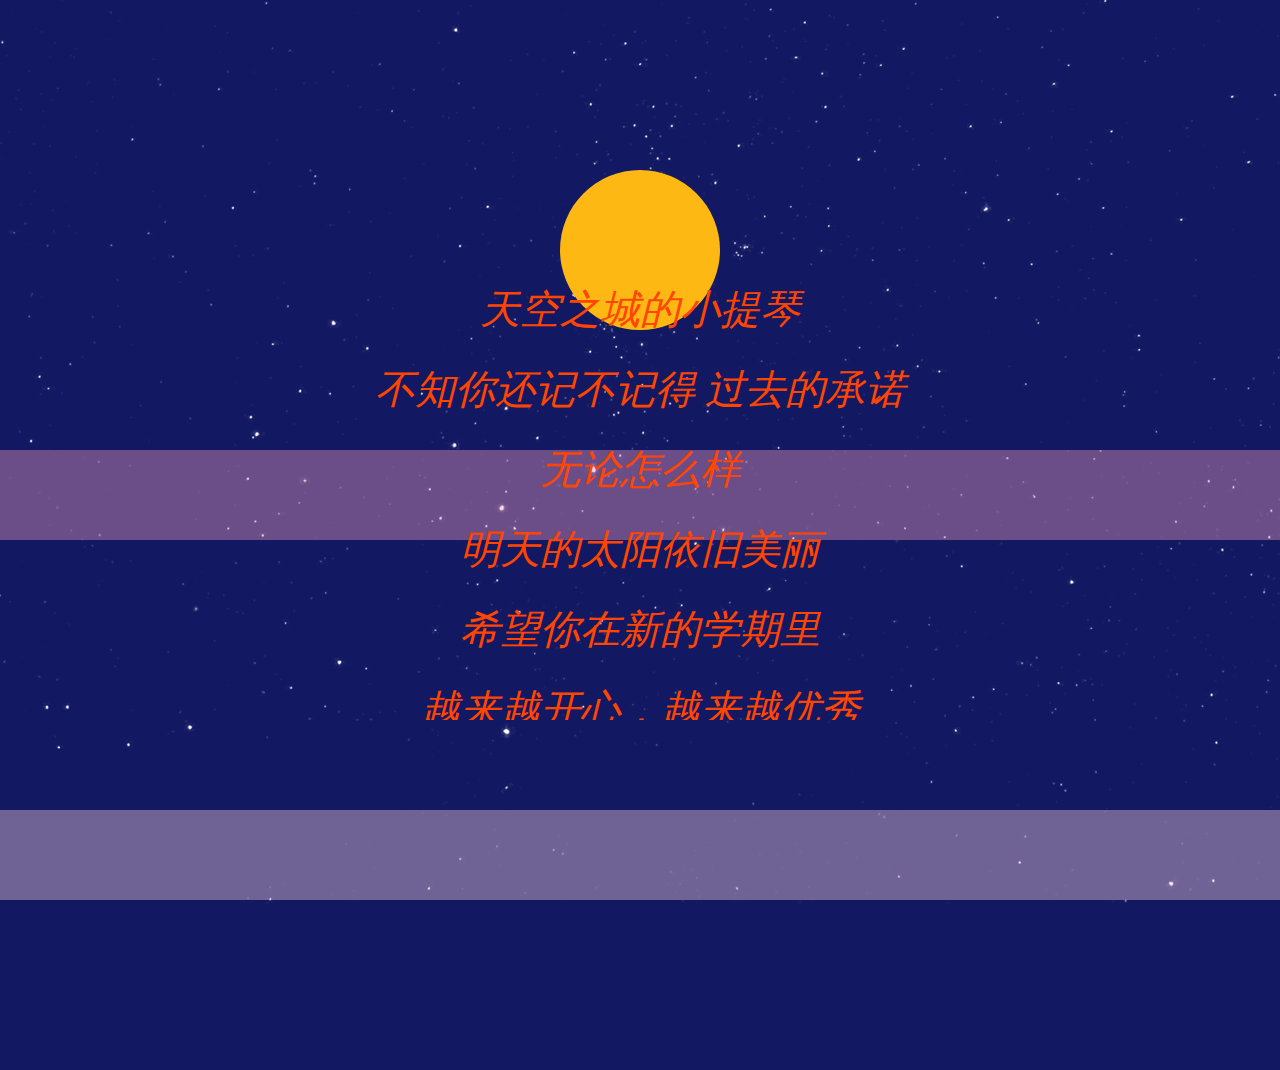
<file: school.html>
﻿<!DOCTYPE html>
<html lang="en" >
<head>
<meta charset="UTF-8">
<title>school day</title>

<link rel="stylesheet" href="css/datouwang.css">
<style>
	html ,body {
		height: 100%;
		width: 100%;
		overflow: hidden;
	}
	body{
		padding-top: 250px;
		background: url("images/stars.png") #131862;
	}
	@keyframes bh {
		0%{
			background: linear-gradient(to top, #90dffe 0%, #38a3d1 100%) #87cefa;
		}
		100%{
			background: url("images/stars.png") #131862;
		}
	}
	#yh{
		overflow: hidden;
		position: absolute;
		top: 30%;
		left: 10%;
		width: 80%;
		height: 50%;
	}
	#yh p{
		text-align: center;
		line-height: 80px;
		font-size: 40px;
		font-style: italic;
		color: orangered;
		opacity: 1;
	}
	#yh a{
		color: orangered;
		font-style: italic;
		font-size: 40px;
		opacity: 1;
		animation: a 500s linear;
	}
	#yh a:nth-child(9){
		float: left;
	}
	#yh :nth-child(10){
		float: right;
	}
	#yh p:nth-child(1){
		animation: p1 500s linear;
	}
	#yh p:nth-child(2){
		animation: p2 500s linear;
	}
	#yh p:nth-child(3){
		animation: p3 500s linear;
	}
	#yh p:nth-child(4){
		animation: p4 500s linear;
	}
	#yh p:nth-child(5){
		animation: p5 500s linear;
	}
	#yh p:nth-child(6){
		animation: p6 500s linear;
	}
	#yh p:nth-child(7){
		animation: p7 500s linear;
	}
	#yh p:nth-child(8){
		animation: p8 500s linear;
	}
	@keyframes p1 {
		0%,67%{
			opacity: 0;
		}
		68%{
			opacity: 1;
		}
	}
	@keyframes p2 {
		0%,68%{
			opacity: 0;
		}
		69%{
			opacity: 1;
		}
	}
	@keyframes p3 {
		0%,69%{
			opacity: 0;
		}
		70%{
			opacity: 1;
		}
	}
	@keyframes p4 {
		0%,70%{
			opacity: 0;
		}
		71%{
			opacity: 1;
		}
	}
	@keyframes p5 {
		0%,71%{
			opacity: 0;
		}
		72%{
			opacity: 1;
		}
	}
	@keyframes p6 {
		0%,72%{
			opacity: 0;
		}
		73%{
			opacity: 1;
		}
	}
	@keyframes p7 {
		0%,73%{
			opacity: 0;
		}
		74%{
			opacity: 1;
		}
	}	@keyframes p8 {
			 0%,74%{
				 opacity: 0;
			 }
			 75%{
				 opacity: 1;
			 }
		 }
	@keyframes a {
		0%,75%{
			opacity: 0;
		}
		76%{
			opacity: 1;
		}
	}

</style>
</head>
<body>
<audio src="music/school%20all_01.mp3" autoplay="autoplay"></audio>
<div class="circle">
<div class="box">
	<div class="shine"></div>
	<div class="shine"></div>
	<div class="shine"></div>
	<div class="shine"></div>
	<div class="shine"></div>
	<div class="shine"></div>
	<div class="shine"></div>
	<div class="shine"></div>
	<div class="shine"></div>
	<div class="shine"></div>
</div>
</div>
<div id="cin">
	<div class="top">
		<div class="t-t">
		<img src="iyou/j1.jpg" class="simg">
		<img src="iyou/j2.jpg" class="simg">
		<img src="iyou/j3.jpg" class="simg">
		<img src="iyou/j4.jpg" class="simg">
		<img src="iyou/j5.jpg" class="simg">
		<img src="iyou/j6.jpg" class="simg">
		<img src="iyou/j7.jpg" class="simg">
		<img src="iyou/j8.jpg" class="simg">
		<img src="iyou/j9.jpg" class="simg">
		<img src="iyou/j10.jpg" class="simg">
		</div>
		<div class="t-b">
		<img src="iyou/j11.jpg" class="simg">
		<img src="iyou/j12.jpg" class="simg">
		<img src="iyou/j13.jpg" class="simg">
		<img src="iyou/j14.jpg" class="simg">
		<img src="iyou/j15.jpg" class="simg">
		<img src="iyou/j16.jpg" class="simg">
		<img src="iyou/j17.jpg" class="simg">
		<img src="iyou/j18.jpg" class="simg">
		<img src="iyou/j19.jpg" class="simg">
		<img src="iyou/j20.jpg" class="simg">
		</div>
	</div>
	<div class="cin-cin">
		<p>序幕开始</p>
		<img src="iyou/j1.jpg" class="bimg">
		<img src="iyou/j2.jpg" class="bimg">
		<img src="iyou/j3.jpg" class="bimg">
		<p>OK！这都是高三暑假的故事了 现在开始大学生活了！</p>
		<img src="iyou/j4.jpg" class="bimg">
		<img src="iyou/j5.jpg" class="bimg">
		<img src="iyou/j6.jpg" class="bimg">
		<img src="iyou/j7.jpg" class="bimg">
		<img src="iyou/j8.jpg" class="bimg">
		<img src="iyou/j9.jpg" class="bimg">
		<img src="iyou/j10.jpg" class="bimg">
		<p>说到和室友拍照 嘿嘿</p>
		<img src="iyou/j11.jpg" class="bimg">
		<img src="iyou/j12.jpg" class="bimg">
		<img src="iyou/j13.jpg" class="bimg">
		<img src="iyou/j14.jpg" class="bimg">
		<img src="iyou/j15.jpg" class="bimg">
		<p>说完玩啊 当然需要一些牛逼点的东西来撑场面了！</p>
		<p>什么叫牛逼？</p>
		<p>十佳歌手第三！还不厉害吗！</p>
		<p>第一次小试身手！第二次还不一鸣惊人！</p>
		<img src="iyou/j16.jpg" class="bimg">
		<img src="iyou/j17.jpg" class="bimg">
		<p>咳咳 因为手机的缘故，照片好像有些丢失了 可能决赛环节有所跳过</p>
		<img src="iyou/j18.jpg" class="bimg">
		<img src="iyou/j19.jpg" class="bimg">
		<img src="iyou/j20.jpg" class="bimg">
        <p>有没有被突然出现的爸爸吓到！</p>
		<p>还记得中秋节的猜拳吗</p>
		<p>前面放了一段打牌的爸爸</p>
		<p>哈哈 事实证明我就是你爸爸</p>
		<p>虽然我们有来有回</p>
		<p>但是！这是我剪的！</p>
		<p>我会允许有来有回吗！</p>
		<p>我！</p>
		<p>就是！</p>
		<p>你爸爸！</p>
		<p>耶！ ！（ps:哈哈 别生气 生日不能受气的哦~ 小仙女生日快乐！）</p>
		<p>作品简陋 错误百出</p>
		<p>耗时良多 时间有限</p>
		<p>希望你喜欢</p>
		<p>还是在这回归主题</p>
		<p>小仙女 生日快乐</p>
		<p>ps:后面有小彩蛋因为动画时间的问题要等很久建议不要等哈哈</p>
	</div>
	<div class="bottom">
		<p >还记得高考结束那年良山大坝上的"冒险"吗</p>
		<p>那年南昌旅行你应该很开心吧，虽然你很多东西都不敢坐！哈哈！</p>
		<p >小仙女啊拍照就是好看 还被直男周鹤鸣夸赞 哈哈 很开心</p>
		<p>还记的在大学学会化妆的第一张自拍吗 瞧把你给美的！哈哈(叫爸爸！小皮一下哈哈！)</p>
		<p >有一次回家的路上和老皮作伴吧 老皮真的是你的好朋友啊 一样美</p>
		<p>某次食堂睡觉的偷拍！哈哈！看到我胜利的手势没！别打我 我怕痛</p>
		<p >典型游客照！夺命剪刀手！哈哈！八一纪念馆和室友一起去的！不过！还是好看！</p>
		<p>出来玩这么少得了美食呢 先给室友来一张</p>
		<p >再给自己来一张 美美哒</p>
		<p>回家 哦！不！回学校也不忘和室友来张合影</p>
		<p >和室友有正常的合影（董睿旋再比腿长吗？？？）</p>
		<p>当然也少不了搞怪的 哈哈 恐怖片画风 还好是白天的背景</p>
		<p >当然还有搞怪的自拍，话说你搞怪自拍为什么比你们群拍美 你对得起你可怜的室友们吗</p>
		<p>刚刚还在搞怪现在突然转艺术画风了 看来在大学不仅仅是学习能力提升(三天一本书)拍照水平也直线上升啊（话说这个辫子的你也很美哦哈哈）</p>
		<p >火车头拍照，湾里老火车站，不禁让我想到我的将来（不会真的去铁路按按钮吧？！）</p>
		<p>虽然照相的人水平有问题 但是！台上你的声音一定征服了很多迷弟迷妹！我就是其中一个（别嫌弃哈）</p>
		<p >你看看不需要第二轮的你 强行等到了合影 那时大家都饿坏了呢 哈哈</p>
		<p>虽然赛场上有些小插曲(组办者和主持人真的是！)但是结果还是好的！就是！霍！要打死他们！很生气！</p>
		<p >拿到荣誉证书的你，急着告诉家里人吧！哈哈！毕竟这么累还算有些收获了嘛 没准爸爸还会给宝贝女儿小小的奖励哦~</p>
		<p>看！奖杯！羡慕！要是我能唱歌这么好听就好了！周艳霞最棒！我不管！你就是第一！没有人比你强！</p>
		<p>照片可能被损坏和丢失</p>
		<p>但是那些美好的回忆</p>
		<p>将会永远的留在你的心里</p>
		<p>照片是有限 但是回忆是无穷</p>
		<p>虽然简陋但是一表心意希望你喜欢</p>
	</div>
</div>
<div id="y">
	<div class="cloud"></div>
	<div class="cloud"></div>
	<div class="cloud"></div>
	<div class="cloud"></div>
</div>
<div id="yh">
	<p>天空之城的小提琴</p>
	<p>不知你还记不记得 过去的承诺</p>
	<p>无论怎么样</p>
	<p>明天的太阳依旧美丽</p>
	<p>希望你在新的学期里</p>
	<p>越来越开心，越来越优秀</p>
	<p>祝周艳霞小仙女</p>
	<p>二十周岁快乐</p>
	<a href="zhaopian.html">照片及视频集</a>
	<a href="my-dr.html">我对你说的话</a>
</div>
<script src="js/JSON.js"></script>
<script>

	    var allp = document.getElementsByClassName('bottom');
	    var w = client().width;
	    var allni = document.getElementsByClassName('bimg');
		var cw =document.getElementsByClassName('cin-cin')[0].clientWidth - document.getElementsByClassName('bimg')[0].clientWidth;
		cw = cw / 2;
		for(var j = 0;j < allni.length;j++) {
            document.getElementsByClassName('bimg')[j].style.marginLeft = cw + 'px';
        }
        var tsimg = document.getElementsByClassName('t-t')[0].children;
        var bsimg = document.getElementsByClassName('t-b')[0].children;
        var n = w / tsimg.length;
        console.log(n,tsimg.length);
        for(var i = 0;i < tsimg.length ;i++){
            tsimg[i].style.width = n - 5 + 'px';
            bsimg[i].style.width = n - 5 + 'px';
		}

</script>
<script >

        var timer = null;
        var c = document.getElementsByClassName('circle')[0];
        var box = document.getElementsByClassName('box')[0];
        var alls = box.children;
        var allc = document.getElementById('y').children;
        timer = setInterval(function () {
            for(var k =0;k<alls.length;k++){
                alls[k].style.animation = 'none';
            }
            for(var p =0 ;p<allc.length;p++)
            {
                allc[p].style.animation = 'none';
                allc[p].style.display = 'none';
            }
            document.body.style.animation = 'none';
            box.style.backgroundColor = '#fefcd7';
            document.getElementsByClassName('top')[0].style.opacity = 0;
            document.getElementsByClassName('bottom')[0].style.opacity = 0;
            document.body.style.animation = 'bh 5s linear';
            clearInterval(timer);

        },334000);

</script>
</body>
</html>
</file>
<file: css/style.css>
@import url(http://fonts.googleapis.com/css?family=Lato:300italic);
html,
body {
  width: 100%;
  height: 100%;
}

body {
  background: #ee9ca7;
}


#cake {
  display: block;
  position: relative;
  margin: -10em auto 0 auto;
}

/* ============================================== Candle
*/
.velas1{
  background: #ffffff;
  border-radius: 10px;
  position: absolute;
  top: 228px;
  left: 53.5%;
  margin-left: -2.5px;
  margin-top: -8.33333333px;
  width: 5px;
  height: 35px;
  -webkit-transform: translateY(-300px);
  -ms-transform: translateY(-300px);
  transform: translateY(-300px);
  -webkit-backface-visibility: hidden;
  -ms-backface-visibility: hidden;
  backface-visibility: hidden;
  -webkit-animation: in 500ms 6s ease-out forwards;
  animation: in 500ms 6s ease-out forwards;
}
.velas2{
  background: #ffffff;
  border-radius: 10px;
  position: absolute;
  top: 228px;
  left: 47.5%;
  margin-left: -2.5px;
  margin-top: -8.33333333px;
  width: 5px;
  height: 35px;
  -webkit-transform: translateY(-300px);
  -ms-transform: translateY(-300px);
  transform: translateY(-300px);
  -webkit-backface-visibility: hidden;
  -ms-backface-visibility: hidden;
  backface-visibility: hidden;
  -webkit-animation: in 500ms 6s ease-out forwards;
  animation: in 500ms 6s ease-out forwards;
}
.velas {
  background: #ffffff;
  border-radius: 10px;
  position: absolute;
  top: 228px;
  left: 50.5%;
  margin-left: -2.5px;
  margin-top: -8.33333333px;
  width: 5px;
  height: 35px;
  -webkit-transform: translateY(-300px);
  -ms-transform: translateY(-300px);
  transform: translateY(-300px);
  -webkit-backface-visibility: hidden;
  -ms-backface-visibility: hidden;
  backface-visibility: hidden;
  -webkit-animation: in 500ms 6s ease-out forwards;
  animation: in 500ms 6s ease-out forwards;
}

.velas:after,
.velas:before {
  background: rgba(255, 0, 0, 0.4);
  content: "";
  position: absolute;
  width: 100%;
  height: 2.22222222px;
}
.velas1:after,
.velas1:before {
  background: rgba(255, 0, 0, 0.4);
  content: "";
  position: absolute;
  width: 100%;
  height: 2.22222222px;
}
.velas2:after,
.velas2:before {
  background: rgba(255, 0, 0, 0.4);
  content: "";
  position: absolute;
  width: 100%;
  height: 2.22222222px;
}
.velas1:after {
  top: 25%;
  left: 0;
}

.velas1:before {
  top: 45%;
  left: 0;
}
.velas2:after {
  top: 25%;
  left: 0;
}

.velas2:before {
  top: 45%;
  left: 0;
}

.velas:after {
  top: 25%;
  left: 0;
}

.velas:before {
  top: 45%;
  left: 0;
}

/* ============================================== Fire
*/
.fuego {
  border-radius: 100%;
  position: absolute;
  top: -20px;
  left: 50.5%;
  margin-left: -2.2px;
  width: 6.66666667px;
  height: 18px;
}

.fuego:nth-child(1) {
  -webkit-animation: fuego 2s 6.5s infinite;
  animation: fuego 2s 6.5s infinite;
}

.fuego:nth-child(2) {
  -webkit-animation: fuego 1.5s 6.5s infinite;
  animation: fuego 1.5s 6.5s infinite;
}

.fuego:nth-child(3) {
  -webkit-animation: fuego 1s 6.5s infinite;
  animation: fuego 1s 6.5s infinite;
}

.fuego:nth-child(4) {
  -webkit-animation: fuego 0.5s 6.5s infinite;
  animation: fuego 0.5s 6.5s infinite;
}

.fuego:nth-child(5) {
  -webkit-animation: fuego 0.2s 6.5s infinite;
  animation: fuego 0.2s 6.5s infinite;
}

/* ============================================== Animation Fire
*/
@-webkit-keyframes fuego {
  0%, 100% {
    background: rgba(254, 248, 97, 0.5);
    -webkit-box-shadow: 0 0 40px 10px rgba(248, 233, 209, 0.2);
    box-shadow: 0 0 40px 10px rgba(248, 233, 209, 0.2);
    -webkit-transform: translateY(0) scale(1);
    transform: translateY(0) scale(1);
  }

  50% {
    background: rgba(255, 50, 0, 0.1);
    -webkit-box-shadow: 0 0 40px 20px rgba(248, 233, 209, 0.2);
    box-shadow: 0 0 40px 20px rgba(248, 233, 209, 0.2);
    -webkit-transform: translateY(-20px) scale(0);
    transform: translateY(-20px) scale(0);
  }
}
@keyframes fuego {
  0%, 100% {
    background: rgba(254, 248, 97, 0.5);
    -webkit-box-shadow: 0 0 40px 10px rgba(248, 233, 209, 0.2);
    box-shadow: 0 0 40px 10px rgba(248, 233, 209, 0.2);
    -webkit-transform: translateY(0) scale(1);
    transform: translateY(0) scale(1);
  }

  50% {
    background: rgba(255, 50, 0, 0.1);
    -webkit-box-shadow: 0 0 40px 20px rgba(248, 233, 209, 0.2);
    box-shadow: 0 0 40px 20px rgba(248, 233, 209, 0.2);
    -webkit-transform: translateY(-20px) scale(0);
    transform: translateY(-20px) scale(0);
  }
}
@-webkit-keyframes in {
  to {
    -webkit-transform: translateY(0);
    transform: translateY(0);
  }
}
@keyframes in {
  to {
    -webkit-transform: translateY(0);
    transform: translateY(0);
  }
}
.text {
  color: #8b6a60;
  font-family: 'Lato', sans-serif;
  font-weight: 300;
  font-style: italic;
  text-align: center;
}
.text h1 {
  font-size: 1.4em;
}


/*文字动画*/
#wz{
  width: 100%;
  height: 800px;
}
#wz p{
  line-height: 30px;
  font-size: 30px;
  opacity: 1;
}
#wz a{
  color: black;
  font-size: 30px;
  animation: jx14 40s linear;
}
#wz p:nth-child(1){
  animation: jx 40s linear;
  -moz-animation:jx 40s linear ;

}
@keyframes jx {
  0%{
    opacity: 0;
  }
  17%{
    opacity: 0;
  }
  25%{
    opacity: 1;
  }
}
#wz p:nth-child(2){
  animation: jx2 40s linear;
}
@keyframes jx2 {
  0%{
    opacity: 0;
  }
  25%{
    opacity: 0;
  }
  30%{
    opacity: 1;
  }
}
#wz p:nth-child(3){
  animation: jx3 40s linear;
}
@keyframes jx3 {
  0% {
    opacity: 0;
  }
  30%{
    opacity: 0;
  }
  35%{
    opacity: 1;
  }
}
#wz p:nth-child(4){
  animation: jx4 40s linear;
}
@keyframes jx4 {
  0%{
    opacity: 0;
  }
  35%{
    opacity: 0;
  }
  40%{
    opacity: 1;
  }
}
#wz p:nth-child(5){
  animation: jx5 40s linear;
  -moz-animation:jx5 40s linear ;
}
@keyframes  jx5 {
  0%{
    opacity: 0;
  }
  40%{
    opacity: 0;
  }
  45%{
    opacity: 1;
  }
}
#wz p:nth-child(6){
  animation: jx6 40s linear;
}
@keyframes  jx6 {
  0%{
    opacity: 0;
  }
  45%{
    opacity: 0;
  }
  50%{
    opacity: 1;
  }
}
#wz p:nth-child(7){
  animation: jx7 40s linear;
}
@keyframes  jx7{
  0%{
    opacity: 0;
  }
  50%{
    opacity: 0;
  }
  55%{
    opacity: 1;
  }
}
#wz p:nth-child(8){
  animation: jx8 40s linear;
}
@keyframes  jx8{
  0%{
    opacity: 0;
  }
  55%{
    opacity: 0;
  }
  60%{
    opacity: 1;
  }
}
#wz p:nth-child(9){
  animation: jx9 40s linear;
}
@keyframes  jx9{
  0%{
    opacity: 0;
  }
  60%{
    opacity: 0;
  }
  65%{
    opacity: 1;
  }
}
#wz p:nth-child(10){
  animation: jx10 40s linear;
}
@keyframes  jx10{
  0%{
    opacity: 0;
  }
  65%{
    opacity: 0;
  }
  70%{
    opacity: 1;
  }
}#wz p:nth-child(11){
   animation: jx11 40s linear;
 }
@keyframes  jx11{
  0%{
    opacity: 0;
  }
  70%{
    opacity: 0;
  }
  75%{
    opacity: 1;
  }
}#wz p:nth-child(12){
   animation: jx12 40s linear;
 }
@keyframes  jx12{
  0%{
    opacity: 0;
  }
  75%{
    opacity: 0;
  }
  80%{
    opacity: 1;
  }
}#wz p:nth-child(13){
   animation: jx13 40s linear;
 }
@keyframes  jx13{
  0%{
    opacity: 0;
  }
  80%{
    opacity: 0;
  }
  85%{
    opacity: 1;
  }
}
@keyframes  jx14{
  0%{
    opacity: 0;
  }
  85%{
    opacity: 0;
  }
  90%{
    opacity: 1;
  }
}
</file>
<file: css/h0304.css>
img:nth-child(4){
    left: 0;
    top: 240px;
    animation: hd 30s linear;
    opacity: 0;
}
@keyframes hd {
    0%{
        opacity: 0;
        left: 0;
        top: 0;
    }
    17%{
        opacity: 1;
        left: 0;
        top:240px
    }

}
</file>
<file: css/datouwang.css>
*{
  margin: 0;
  padding: 0;
  border: 0;
 box-sizing: border-box;

}


html ,body{
  height: 100%;
  width: 100%;
  overflow: hidden;
}
body {
  padding-top: 250px;
  animation: changeSky 8s linear both;
}
/*背景动画*/
@-moz-keyframes changeSky {
  0%, 100% {
    background: linear-gradient(to top, #90dffe 0%, #38a3d1 100%) #87cefa;
  }
  50% {
    background: url("../images/stars.png") #131862;
  }
}
@-webkit-keyframes changeSky {
  0%, 100% {
    background: linear-gradient(to top, #90dffe 0%, #38a3d1 100%) #87cefa;
  }
  50% {
    background: url("../images/stars.png") #131862;
  }
}
@-o-keyframes changeSky {
  0%, 100% {
    background: linear-gradient(to top, #90dffe 0%, #38a3d1 100%) #87cefa;
  }
  50% {
    background: url("../images/stars.png") #131862;
  }
}
@keyframes changeSky {
  0%, 100% {
    background: linear-gradient(to top, #90dffe 0%, #38a3d1 100%) #87cefa;
  }
  50% {
    background: url("../images/stars.png") #131862;
  }
}

/*月亮*/
.circle {
  margin: 0 auto;
  width: 250px;
  height: 250px;
  border-radius: 50%;
  transform: rotate(0deg);
  animation: rotateParent 8s linear;
}
/*月亮旋转下山*/
@-moz-keyframes rotateParent {
  to {
    transform: rotate(360deg);
  }
}
@-webkit-keyframes rotateParent {
  to {
    transform: rotate(360deg);
  }
}
@-o-keyframes rotateParent {
  to {
    transform: rotate(360deg);
  }
}
@keyframes rotateParent {
  to {
    transform: rotate(360deg);
  }
}

/*太阳*/
.box {
  position: relative;
  background-color: #fdb813;
  width: 160px;
  height: 160px;
  border-radius: 50%;
  margin-top: -80px;
  margin-left: 45px;
  transition: all 1s ease-in-out;
  animation: orbit 8s linear, changeSize 8s linear, rotate 20s linear 8s infinite, shine-shadows 8s ease-in-out 10s infinite both;
}
@-moz-keyframes orbit {
  0%, 100% {
    background: #fdb813;
  }
  50% {
    background: #fefcd7;
  }
}
@-webkit-keyframes orbit {
  0%, 100% {
    background: #fdb813;
  }
  50% {
    background: #fefcd7;
  }
}
@-o-keyframes orbit {
  0%, 100% {
    background: #fdb813;
  }
  50% {
    background: #fefcd7;
  }
}
@keyframes orbit {
  0%, 100% {
    background: #fdb813;
  }
  50% {
    background: #fefcd7;
  }
}
@-moz-keyframes changeSize {
  0%, 100% {
    width: 160px;
    height: 160px;
  }
  50% {
    width: 120px;
    height: 120px;
  }
}
@-webkit-keyframes changeSize {
  0%, 100% {
    width: 160px;
    height: 160px;
  }
  50% {
    width: 120px;
    height: 120px;
  }
}
@-o-keyframes changeSize {
  0%, 100% {
    width: 160px;
    height: 160px;
  }
  50% {
    width: 120px;
    height: 120px;
  }
}
@keyframes changeSize {
  0%, 100% {
    width: 160px;
    height: 160px;
  }
  50% {
    width: 120px;
    height: 120px;
  }
}
/*太阳的阳光*/
.shine {
  position: absolute;
  border-radius: 50%;
  background: #fdb813;
  width: 5px;
  height: 1px;
  top: 50%;
  left: 50%;
  z-index: -2;
  margin-left: -2.5px;
  animation: orbit 8s linear, shine1 2s linear 5s forwards, shine-shadows 8s ease-in-out 0s infinite both;
}
.shine:nth-child(1) {
  transform: rotate(18deg);
}
.shine:nth-child(2) {
  transform: rotate(36deg);
}
.shine:nth-child(3) {
  transform: rotate(54deg);
}
.shine:nth-child(4) {
  transform: rotate(72deg);
}
.shine:nth-child(5) {
  transform: rotate(90deg);
  width: 10px;
}
.shine:nth-child(6) {
  transform: rotate(108deg);
}
.shine:nth-child(7) {
  transform: rotate(126deg);
}
.shine:nth-child(8) {
  transform: rotate(144deg);
}
.shine:nth-child(9) {
  transform: rotate(162deg);
}
.shine:nth-child(10) {
  transform: rotate(180deg);
  width: 10px;
}
.shine:nth-child(11) {
  transform: rotate(198deg);
}
.shine:nth-child(12) {
  transform: rotate(216deg);
}
.shine:nth-child(13) {
  transform: rotate(234deg);
}
.shine:nth-child(14) {
  transform: rotate(252deg);
}
.shine:nth-child(15) {
  transform: rotate(270deg);
}
.shine:nth-child(16) {
  transform: rotate(288deg);
}
.shine:nth-child(17) {
  transform: rotate(306deg);
}
.shine:nth-child(18) {
  transform: rotate(324deg);
}
.shine:nth-child(19) {
  transform: rotate(342deg);
}
.shine:nth-child(20) {
  transform: rotate(360deg);
}
.shine:nth-child(21) {
  transform: rotate(378deg);
}
.shine:nth-child(22) {
  transform: rotate(396deg);
}
.shine:nth-child(23) {
  transform: rotate(414deg);
}
.shine:nth-child(24) {
  transform: rotate(432deg);
}
.shine:nth-child(25) {
  transform: rotate(450deg);
}
.shine:nth-child(26) {
  transform: rotate(468deg);
}
.shine:nth-child(27) {
  transform: rotate(486deg);
}
.shine:nth-child(28) {
  transform: rotate(504deg);
}
.shine:nth-child(29) {
  transform: rotate(522deg);
}
.shine:nth-child(30) {
  transform: rotate(540deg);
}
.shine:nth-child(31) {
  transform: rotate(558deg);
}
.shine:nth-child(32) {
  transform: rotate(576deg);
}
.shine:nth-child(33) {
  transform: rotate(594deg);
}
.shine:nth-child(34) {
  transform: rotate(612deg);
}
.shine:nth-child(35) {
  transform: rotate(630deg);
}
.shine:nth-child(36) {
  transform: rotate(648deg);
}
#y{
  width: 100%;
  height: 100%;
  position: relative;
}
.cloud {
  width: 350px;
  height: 150px;
  border-radius: 100px;
  background: #fff;
  position: absolute;
  top: 30%;
  left: 60%;
  opacity: 0;
  box-shadow: 0 8px 5px rgba(0,0,0,0.1);
  animation: fade 1s linear 6s forwards, float 5s ease-in-out 6s infinite, move 20s linear 6s infinite;
}
/*云出现*/
@-moz-keyframes fade {
  to {
    opacity: 0.7;
  }
}
@-webkit-keyframes fade {
  to {
    opacity: 0.7;
  }
}
@-o-keyframes fade {
  to {
    opacity: 0.7;
  }
}
@keyframes fade {
  to {
    opacity: 0.7;
  }
}
/*云上下飘动*/
@-moz-keyframes float {
  0%, 100% {
    margin-top: 0;
  }
  25% {
    margin-top: 15px;
  }
  50% {
    margin-top: -15px;
  }
}
@-webkit-keyframes float {
  0%, 100% {
    margin-top: 0;
  }
  25% {
    margin-top: 15px;
  }
  50% {
    margin-top: -15px;
  }
}
@-o-keyframes float {
  0%, 100% {
    margin-top: 0;
  }
  25% {
    margin-top: 15px;
  }
  50% {
    margin-top: -15px;
  }
}
@keyframes float {
  0%, 100% {
    margin-top: 0;
  }
  25% {
    margin-top: 15px;
  }
  50% {
    margin-top: -15px;
  }
}/* 云动*/
@-moz-keyframes move {
  from {
    left: 100%;
  }
  to {
    left: -20%;
  }
}
@-webkit-keyframes move {
  from {
    left: 100%;
  }
  to {
    left: -20%;
  }
}
@-o-keyframes move {
  from {
    left: 100%;
  }
  to {
    left: -20%;
  }
}
@keyframes move {
  from {
    left: 100%;
  }
  to {
    left: -20%;
  }
}
.cloud:before {
  content: '';
  width: 80px;
  height: 80px;
  border-radius: 50%;
  position: absolute;
  top: -40px;
  left: 15%;
  background: #fff;
}
.cloud:after {
  content: '';
  width: 150px;
  height: 150px;
  border-radius: 50%;
  position: absolute;
  top: -75px;
  left: 35%;
  background: #fff;
}
.cloud:nth-of-type(1) {
  top: 0;
  z-index: -1;
  transform: scale(1);
  animation-delay: 7s;
}
.cloud:nth-of-type(2) {
  top: 20%;
  transform: scale(0.7);
  animation-delay: 6s;
}
.cloud:nth-of-type(3) {
  top: 40%;
  z-index: 999;
  transform: scale(0.9);
  animation-delay: 6s;
}
.cloud:nth-of-type(4) {
  top: 60%;
  transform: scale(0.9);
  animation-delay: 7s;
}
@-moz-keyframes shine-shadows {
  0%, 100% {
    box-shadow: 0 0 80px 15px rgba(253,184,19,0.5);
  }
  50% {
    box-shadow: 0 0 100px 5px rgba(253,184,19,0.1);
  }
}
@-webkit-keyframes shine-shadows {
  0%, 100% {
    box-shadow: 0 0 80px 15px rgba(253,184,19,0.5);
  }
  50% {
    box-shadow: 0 0 100px 5px rgba(253,184,19,0.1);
  }
}
@-o-keyframes shine-shadows {
  0%, 100% {
    box-shadow: 0 0 80px 15px rgba(253,184,19,0.5);
  }
  50% {
    box-shadow: 0 0 100px 5px rgba(253,184,19,0.1);
  }
}
@keyframes shine-shadows {
  0%, 100% {
    box-shadow: 0 0 80px 15px rgba(253,184,19,0.5);
  }
  50% {
    box-shadow: 0 0 100px 5px rgba(253,184,19,0.1);
  }
}
@-moz-keyframes shine1 {
  0% {
    height: 0;
    opacity: 0;
  }
  60% {
    opacity: 0;
  }
  100% {
    opacity: 1;
    height: 200px;
    margin-top: -100px;
  }
}
@-webkit-keyframes shine1 {
  0% {
    height: 0;
    opacity: 0;
  }
  60% {
    opacity: 0;
  }
  100% {
    opacity: 1;
    height: 200px;
    margin-top: -100px;
  }
}
@-o-keyframes shine1 {
  0% {
    height: 0;
    opacity: 0;
  }
  60% {
    opacity: 0;
  }
  100% {
    opacity: 1;
    height: 200px;
    margin-top: -100px;
  }
}
@keyframes shine1 {
  0% {
    height: 0;
    opacity: 0;
  }
  60% {
    opacity: 0;
  }
  100% {
    opacity: 1;
    height: 200px;
    margin-top: -100px;
  }
}
@-moz-keyframes rotate {
  0% {
    transform: rotate(0deg);
  }
  100% {
    transform: rotate(360deg);
  }
}
@-webkit-keyframes rotate {
  0% {
    transform: rotate(0deg);
  }
  100% {
    transform: rotate(360deg);
  }
}
@-o-keyframes rotate {
  0% {
    transform: rotate(0deg);
  }
  100% {
    transform: rotate(360deg);
  }
}
@keyframes rotate {
  0% {
    transform: rotate(0deg);
  }
  100% {
    transform: rotate(360deg);
  }
}

/*行为*/
#cin{
  position: absolute;
  top:50%;
  /*background-color: rgba(255, 0 ,0,.4);*/
  height: 50%;
  width: 100%;
}

#cin .top{
  width: 100%;
  position: absolute;
  top: 0;
  left: 0;
  height: 20%;
  background-color: rgba(241, 158, 194,.4);
}
#cin .top .t-t{
  height: 50%;
  width: 100%;
  position: absolute;
  top: 0;
  left: 0;
}
#cin .top .t-b{
  height: 50%;
  width: 100%;
  position: absolute;
  bottom: 0;
  left: 0;
}
#cin .cin-cin{
  width: 100%;
  position: absolute;
  top: 20%;
  left: 0;
  height: 60%;
  overflow: hidden;
  /*background-color: lawngreen;*/
}
#cin .bottom{
  width: 100%;
  position: absolute;
  bottom: 0;
  left: 0;
  height: 20%;
  background-color:rgba(249,209,226,.4);

}
#cin .top .simg {
  height: 100%;
  vertical-align: top;
  opacity: 0;
}
.top img{
   height: 33%;
   vertical-align: top;

 }#cin .cin-cin .bimg{
  position: absolute;
  height: 100%;
  opacity: 0;
    transform-origin: left top;
 }
  .cin-cin p{
    position: absolute;
    font-size: 50px;
    top: 40%;
    opacity: 0;

  }
  .bottom p{
  position: absolute;
    font-size: 35px;
    font-style: italic;
    opacity: 0;
  }
  /*动画开始*/
  .cin-cin img:nth-child(2){
    animation: bi1 500s linear;
  }
  @keyframes bi1 {
    2%{
      opacity: 0;
    }
    2.3%{
      opacity: 1;
    }
    3.5%{
      opacity: 1;
      transform: scale(1,1) translate(0,0);
    }
    4%{
      opacity: 0;
      transform: scale(0.1,0.1) translate(-100%,-100%);
    }
    51%{
      opacity: 0;
    }
    51.2%{
      transform: scale(1,1) translate(0,0);
      opacity: 1;
    }
    55%{
      transform: translate(0,0);
      opacity: 1;
    }
    55.5%{
      transform: translate(400px,0);
      opacity: 0;
    }
  }
  .bottom :nth-child(1){
    animation: bp1 500s linear;
  }
  @keyframes bp1 {
    2%{
      opacity: 0;
    }
    2.3%{
      opacity: 1;
    }
    3.5%{
      opacity: 1;
    }
    4%{
      opacity: 0;
    }
  }
  .t-t :nth-child(1){
    animation: xi1 500s linear;
  }
  @keyframes xi1 {
    3.9%{
      opacity: 0;
    }
    4%{
      opacity: 1;
    }
    51%{
      opacity: 1;
    }
    51.2%{
      opacity: 0;
    }

  }
  .cin-cin :nth-child(1){
    animation: cp1 500s linear;
  }
  @keyframes cp1 {
    0%,1.4%{
      opacity: 0;
    }
    1.5%{
      opacity: 1;
    }
    2%{
      opacity: 0;
    }
  }
  .cin-cin :nth-child(5){
    animation: cp2 500s linear;
  }
  @keyframes cp2 {
    8%{
      opacity: 0;
    }
    8.1%{
      opacity: 1;
    }
    8.3%{
      opacity: 1;
    }
    8.5%{
      opacity: 0;
    }
  }
.cin-cin :nth-child(13){
  animation: cp3 500s linear;
}
@keyframes cp3 {
  22.5%{
    opacity: 0;
  }
  22.6%{
    opacity: 1;
  }
  22.8%{
    opacity: 1;
  }
  23%{
    opacity: 0;
  }
}
.cin-cin :nth-child(19){
  animation: cp4 500s linear;
}
@keyframes cp4 {
  33%{
    opacity: 0;
  }
  33.1%{
    opacity: 1;
  }
  33.3%{
    opacity: 1;
  }
  33.5%{
    opacity: 0;
  }
}
.cin-cin :nth-child(20){
  animation: cp5 500s linear;
}
@keyframes cp5 {
  33.5%{
    opacity: 0;
  }
  33.6%{
    opacity: 1;
  }
  33.8%{
    opacity: 1;
  }
  34%{
    opacity: 0;
  }
}
.cin-cin :nth-child(21){
  animation: cp6 500s linear;
}
@keyframes cp6 {
  34%{
    opacity: 0;
  }
  34.1%{
    opacity: 1;
  }
  34.4%{
    opacity: 1;
  }
  34.5%{
    opacity: 0;
  }
}
.cin-cin :nth-child(22){
  animation: cp7 500s linear;
}
@keyframes cp7 {
  34.5%{
    opacity: 0;
  }
  34.6%{
    opacity: 1;
  }
  34.9%{
    opacity: 1;
  }
  35%{
    opacity: 0;
  }
}
.cin-cin :nth-child(25){
  animation: cp8 500s linear;
}
@keyframes cp8 {
  39%{
    opacity: 0;
  }
  39.1%{
    opacity: 1;
  }
  39.4%{
    opacity: 1;
  }
  39.5%{
    opacity: 0;
  }
}
.cin-cin :nth-child(30){
  animation: cp9 500s linear;
}
@keyframes cp9 {
  45.5%{
    opacity: 0;
  }
  45.6%{
    opacity: 1;
  }
  45.9%{
    opacity: 1;
  }
  46%{
    opacity: 0;
  }
}
.cin-cin :nth-child(31){
  animation: cp10 500s linear;
}
@keyframes cp10 {
  46%{
    opacity: 0;
  }
  46.1%{
    opacity: 1;
  }
  46.4%{
    opacity: 1;
  }
  46.5%{
    opacity: 0;
  }
}
.cin-cin :nth-child(32){
  animation: cp11 500s linear;
}
@keyframes cp11 {
  46.5%{
    opacity: 0;
  }
  46.6%{
    opacity: 1;
  }
  46.9%{
    opacity: 1;
  }
  47%{
    opacity: 0;
  }
}
.cin-cin :nth-child(33){
  animation: cp12 500s linear;
}
@keyframes cp12 {
  47%{
    opacity: 0;
  }
  47.1%{
    opacity: 1;
  }
  47.4%{
    opacity: 1;
  }
  47.5%{
    opacity: 0;
  }
}
.cin-cin :nth-child(34){
  animation: cp13 500s linear;
}
@keyframes cp13 {
  47.5%{
    opacity: 0;
  }
  47.6%{
    opacity: 1;
  }
  47.9%{
    opacity: 1;
  }
  48%{
    opacity: 0;
  }
}
.cin-cin :nth-child(35){
  animation: cp14 500s linear;
}
@keyframes cp14 {
  48%{
    opacity: 0;
  }
  48.1%{
    opacity: 1;
  }
  48.4%{
    opacity: 1;
  }
  48.5%{
    opacity: 0;
  }
}
.cin-cin :nth-child(36){
  animation: cp15 500s linear;
}
@keyframes cp15 {
  48.5%{
    opacity: 0;
  }
  48.6%{
    opacity: 1;
  }
  48.9%{
    opacity: 1;
  }
  49%{
    opacity: 0;
  }
}
.cin-cin :nth-child(37){
  animation: cp16 500s linear;
}
@keyframes cp16 {
  49%{
    opacity: 0;
  }
  49.1%{
    opacity: 1;
  }
  49.4%{
    opacity: 1;
  }
  49.5%{
    opacity: 0;
  }
}
.cin-cin :nth-child(38){
  animation: cp17 500s linear;
}
@keyframes cp17 {
  49.5%{
    opacity: 0;
  }
  49.6%{
    opacity: 1;
  }
  49.9%{
    opacity: 1;
  }
  50%{
    opacity: 0;
  }
}
.cin-cin :nth-child(39){
  animation: cp18 500s linear;
}
@keyframes cp18 {
  50%{
    opacity: 0;
  }
  50.1%{
    opacity: 1;
  }
  50.9%{
    opacity: 1;
  }
  51%{
    opacity: 0;
  }
}
.cin-cin :nth-child(40){
  animation: cp19 500s linear;
}
@keyframes cp19 {
  60%{
    opacity: 0;
  }
  60.8%{
    opacity: 1;
  }
  61.7%{
    opacity: 1;
  }
  61.8%{
    opacity: 0;
  }
}
.cin-cin :nth-child(41){
  animation: cp20 500s linear;
}
@keyframes cp20 {
  61.8%{
    opacity: 0;
  }
  62%{
    opacity: 1;
  }
  62.7%{
    opacity: 1;
  }
  62.8%{
    opacity: 0;
  }
}
.cin-cin :nth-child(42){
  animation: cp21 500s linear;
}
@keyframes cp21 {
  62.8%{
    opacity: 0;
  }
  63%{
    opacity: 1;
  }
  63.7%{
    opacity: 1;
  }
  63.8%{
    opacity: 0;
  }
}
.cin-cin :nth-child(43){
  animation: cp22 500s linear;
}
@keyframes cp22 {
  63.8%{
    opacity: 0;
  }
  64%{
    opacity: 1;
  }
  64.7%{
    opacity: 1;
  }
  64.8%{
    opacity: 0;
  }
}
.cin-cin :nth-child(44){
  animation: cp23 500s linear;
}
@keyframes cp23 {
  64.8%{
    opacity: 0;
  }
  65%{
    opacity: 1;
  }
  65.7%{
    opacity: 1;
  }
  65.8%{
    opacity: 0;
  }
}
.cin-cin :nth-child(45){
  animation: cp24 500s linear;
}
@keyframes cp24 {
  65.8%{
    opacity: 0;
  }
  66%{
    opacity: 1;
  }
  66.5%{
    opacity: 1;
  }
  66.6%{
    opacity: 0;
  }
}

  .cin-cin :nth-child(3){
    animation: bi2 500s linear;
  }
  @keyframes bi2 {
    4%{
      opacity: 0;
    }
    4.3%{
      opacity: 1;
    }
    5.5%{
      opacity: 1;
      transform: scale(1,1) translate(0,0);
    }
    6%{
      opacity: 0;
      transform: scale(0.1,0.1) translate(-80%,-80%);
    }
    51.2%{
      opacity: 0;
    }
    51.4%{
      transform: scale(1,1) translate(0,0);
      opacity: 1;
    }
    55.5%{
      transform: translate(0,0);
      opacity: 1;
    }
    56%{
      transform: translate(400px,0);
      opacity: 0;
    }
  }.t-t :nth-child(2){
     animation: xi2 500s linear;
   }
@keyframes xi2 {
  5.9%{
    opacity: 0;
  }
  6%{
    opacity: 1;
  }
  51.2%{
    opacity: 1;
  }
  51.4%{
    opacity: 0;
  }
}
.bottom :nth-child(2){
  animation: bp2 500s linear;
}
@keyframes bp2 {
  4%{
    opacity: 0;
  }
  4.3%{
    opacity: 1;
  }
  5.5%{
    opacity: 1;
  }
  6%{
    opacity: 0;
  }
} .cin-cin :nth-child(4){
   animation: bi3 500s linear;
 }
@keyframes bi3 {
  6%{
    opacity: 0;
  }
  6.3%{
    opacity: 1;
  }
  7.5%{
    opacity: 1;
    transform: scale(1,1) translate(0,0);
  }
  8%{
    opacity: 0;
    transform: scale(0.1,0.1) translate(-60%,-60%);
  }
  51.4%{
    opacity: 0;
  }
  51.6%{
    transform: scale(1,1) translate(0,0);
    opacity: 1;
  }
  56%{
    transform: translate(0,0);
    opacity: 1;
  }
  56.5%{
    transform: translate(400px,0);
    opacity: 0;
  }
}.t-t :nth-child(3){
   animation: xi3 500s linear;
 }
@keyframes xi3 {
  7.9%{
    opacity: 0;
  }
  8%{
    opacity: 1;
  }
  51.4%{
    opacity: 1;
  }
  51.6%{
    opacity: 0;
  }
}
.bottom :nth-child(3){
  animation: bp3 500s linear;
}
@keyframes bp3 {
  6%{
    opacity: 0;
  }
  6.3%{
    opacity: 1;
  }
  7.5%{
    opacity: 1;
  }
  8%{
    opacity: 0;
  }
}.cin-cin :nth-child(6){
   animation: bi4 500s linear;
 }
@keyframes bi4 {
  8.5%{
    opacity: 0;
  }
  8.8%{
    opacity: 1;
  }
  10%{
    opacity: 1;
    transform: scale(1,1) translate(0,0);
  }
  10.5%{
    opacity: 0;
    transform: scale(0.1,0.1) translate(-40%,-40%);
  }
  51.6%{
    opacity: 0;
  }
  51.8%{
    transform: scale(1,1) translate(0,0);
    opacity: 1;
  }
  56.5%{
    transform: translate(0,0);
    opacity: 1;
  }
  57%{
    transform: translate(400px,0);
    opacity: 0;
  }
}.t-t img:nth-child(4){
   animation: xi4 500s linear;
 }
@keyframes xi4 {
  10.4%{
    opacity: 0;
  }
  10.5%{
    opacity: 1;
  }
  51.6%{
    opacity: 1;
  }
  51.8%{
    opacity: 0;
  }
}
.bottom p:nth-child(4){
  animation: bp4 500s linear;
}
@keyframes bp4 {
  8.5%{
    opacity: 0;
  }
  8.8%{
    opacity: 1;
  }
  10%{
    opacity: 1;
  }
  10.5%{
    opacity: 0;
  }
}.cin-cin :nth-child(7){
   animation: bi5 500s linear;
 }
@keyframes bi5 {
  10.5%{
    opacity: 0;
  }
  10.8%{
    opacity: 1;
  }
  12%{
    opacity: 1;
    transform: scale(1,1) translate(0,0);
  }
  12.5%{
    opacity: 0;
    transform: scale(0.1,0.1) translate(-20%,-20%);
  }
  51.8%{
    opacity: 0;
  }
  52%{
    transform: scale(1,1) translate(0,0);
    opacity: 1;
  }
  57%{
    transform: translate(0,0);
    opacity: 1;
  }
  57.5%{
    transform: translate(400px,0);
    opacity: 0;
  }
}.t-t img:nth-child(5){
   animation: xi5 500s linear;
 }
@keyframes xi5 {
  12.4%{
    opacity: 0;
  }
  12.5%{
    opacity: 1;
  }
  51.8%{
    opacity: 1;
  }
  52%{
    opacity: 0;
  }
}
.bottom p:nth-child(5){
  animation: bp5 500s linear;
}
@keyframes bp5 {
  10.5%{
    opacity: 0;
  }
  10.8%{
    opacity: 1;
  }
  12%{
    opacity: 1;
  }
  12.5%{
    opacity: 0;
  }
}.cin-cin img:nth-child(8){
   animation: bi6 500s linear;
 }
@keyframes bi6 {
  12.5%{
    opacity: 0;
  }
  12.8%{
    opacity: 1;
  }
  14%{
    transform-origin: right top;
    opacity: 1;
    transform: scale(1,1) translate(0,0);
  }
  14.5%{
    opacity: 0;
    transform: scale(0.1,0.1) translate(20%,-20%);
  }
  52%{
    opacity: 0;
  }
  52.2%{
    transform: scale(1,1) translate(0,0);
    opacity: 1;
  }
  57.5%{
    transform: translate(0,0);
    opacity: 1;
  }
  58%{
    transform: translate(400px,0);
    opacity: 0;
  }
}.t-t img:nth-child(6){
   animation: xi6 500s linear;
 }
@keyframes xi6 {
  14.4%{
    opacity: 0;
  }
  14.5%{
    opacity: 1;
  }
  52%{
    opacity: 1;
  }
  52.2%{
    opacity: 0;
  }
}
.bottom p:nth-child(6){
  animation: bp6 500s linear;
}
@keyframes bp6 {
  12.5%{
    opacity: 0;
  }
  12.8%{
    opacity: 1;
  }
  14%{
    opacity: 1;
  }
  14.5%{
    opacity: 0;
  }
}.cin-cin img:nth-child(9){
   animation: bi7 500s linear;
 }
@keyframes bi7 {
  14.5%{
    opacity: 0;
  }
  14.8%{
    opacity: 1;
  }
  16%{
    transform-origin: right top;
    opacity: 1;
    transform: scale(1,1) translate(0,0);
  }
  16.5%{
    opacity: 0;
    transform: scale(0.1,0.1) translate(40%,-40%);
  }
  52.2%{
    opacity: 0;
  }
  52.4%{
    transform: scale(1,1) translate(0,0);
    opacity: 1;
  }
  58%{
    transform: translate(0,0);
    opacity: 1;
  }
  58.5%{
    transform: translate(400px,0);
    opacity: 0;
  }
}.t-t img:nth-child(7){
   animation: xi7 500s linear;
 }
@keyframes xi7 {
  16.4%{
    opacity: 0;
  }
  16.5%{
    opacity: 1;
  }
  52.2%{
    opacity: 1;
  }
  52.4%{
    opacity: 0;
  }
}
.bottom p:nth-child(7){
  animation: bp7 500s linear;
}
@keyframes bp7 {
  14.5%{
    opacity: 0;
  }
  14.8%{
    opacity: 1;
  }
  16%{
    opacity: 1;
  }
  16.5%{
    opacity: 0;
  }
}
.cin-cin img:nth-child(10){
  animation: bi8 500s linear;
}
@keyframes bi8 {
  16.5%{
    opacity: 0;
  }
  16.8%{
    opacity: 1;
  }
  18%{
    transform-origin: right top;
    opacity: 1;
    transform: scale(1,1) translate(0,0);
  }
  18.5%{
    opacity: 0;
    transform: scale(0.1,0.1) translate(60%,-60%);
  }
  52.4%{
    opacity: 0;
  }
  52.6%{
    transform: scale(1,1) translate(0,0);
    opacity: 1;
  }
  58.5%{
    transform: translate(0,0);
    opacity: 1;
  }
  59%{
    transform: translate(400px,0);
    opacity: 0;
  }
}.t-t img:nth-child(8){
   animation: xi8 500s linear;
 }
@keyframes xi8 {
  18.4%{
    opacity: 0;
  }
  18.5%{
    opacity: 1;
  }
  52.4%{
    opacity: 1;
  }
  52.6%{
    opacity: 0;
  }
}
.bottom p:nth-child(8){
  animation: bp8 500s linear;
}
@keyframes bp8 {
  16.5%{
    opacity: 0;
  }
  16.8%{
    opacity: 1;
  }
  18%{
    opacity: 1;
  }
  18.5%{
    opacity: 0;
  }
}
.cin-cin img:nth-child(11){
  animation: bi9 500s linear;
}
@keyframes bi9 {
  18.5%{
    opacity: 0;
  }
  18.8%{
    opacity: 1;
  }
  20%{
    transform-origin: right top;
    opacity: 1;
    transform: scale(1,1) translate(0,0);
  }
  20.5%{
    opacity: 0;
    transform: scale(0.1,0.1) translate(80%,-80%);
  }
  52.6%{
    opacity: 0;
  }
  52.8%{
    transform: scale(1,1) translate(0,0);
    opacity: 1;
  }
  59%{
    transform: translate(0,0);
    opacity: 1;
  }
  59.5%{
    transform: translate(400px,0);
    opacity: 0;
  }
}.t-t img:nth-child(9){
   animation: xi9 500s linear;
 }
@keyframes xi9 {
  20.4%{
    opacity: 0;
  }
  20.5%{
    opacity: 1;
  }
  52.6%{
    opacity:1;
  }
  52.8%{
    opacity: 0;
  }
}
.bottom p:nth-child(9){
  animation: bp9 500s linear;
}
@keyframes bp9 {
  18.5%{
    opacity: 0;
  }
  18.8%{
    opacity: 1;
  }
  20%{
    opacity: 1;
  }
  20.5%{
    opacity: 0;
  }
}
.cin-cin img:nth-child(12){
  animation: bi10 500s linear;
}
@keyframes bi10 {
  20.5%{
    opacity: 0;
  }
  20.8%{
    opacity: 1;
  }
  22%{
    transform-origin: right top;
    opacity: 1;
    transform: scale(1,1) translate(0,0);
  }
  22.5%{
    opacity: 0;
    transform: scale(0.1,0.1) translate(100%,-100%);
  }
  52.8%{
    opacity: 0;
  }
  53%{
    transform: scale(1,1) translate(0,0);
    opacity: 1;
  }
  59.5%{
    transform: translate(0,0);
    opacity: 1;
  }
  60%{
    transform: translate(400px,0);
    opacity: 0;
  }
}.t-t img:nth-child(10){
   animation: xi10 500s linear;
 }
@keyframes xi10 {
  22.4%{
    opacity: 0;
  }
  22.5%{
    opacity: 1;
  }
  52.8%{
    opacity: 1;
  }
  53%{
    opacity: 0;
  }
}
.bottom p:nth-child(10){
  animation: bp10 500s linear;
}
@keyframes bp10 {
  20.5%{
    opacity: 0;
  }
  20.8%{
    opacity: 1;
  }
  22%{
    opacity: 1;
  }
  22.5%{
    opacity: 0;
  }
}
.cin-cin img:nth-child(14){
  animation: bi11 500s linear;
}
@keyframes bi11 {
  23%{
    opacity: 0;
  }
  23.3%{
    opacity: 1;
  }
  24.5%{
    opacity: 1;
    transform: scale(1,1) translate(0,0);
  }
  25%{
    opacity: 0;
    transform: scale(0.1,0.1) translate(-100%,-100%);
  }
  53%{
    opacity: 0;
  }
  53.2%{
    transform: scale(1,1) translate(0,0);
    opacity: 1;
  }
  55%{
    transform: translate(0,0);
    opacity: 1;
  }
  55.5%{
    transform: translate(-400px,0);
    opacity: 0;
  }
}.t-b img:nth-child(1){
   animation: xi11 500s linear;
 }
@keyframes xi11 {
  24.9%{
    opacity: 0;
  }
  25%{
    opacity: 1;
  }
  53%{
    opacity: 1;
  }
  53.2%{
    opacity: 0;
  }
}
.bottom p:nth-child(11){
  animation: bp11 500s linear;
}
@keyframes bp11 {
  23%{
    opacity: 0;
  }
  23.3%{
    opacity: 1;
  }
  24.5%{
    opacity: 1;
  }
  25%{
    opacity: 0;
  }
}
.cin-cin img:nth-child(15){
  animation: bi12 500s linear;
}
@keyframes bi12 {
  25%{
    opacity: 0;
  }
  25.3%{
    opacity: 1;
  }
  26.5%{
    opacity: 1;
    transform: scale(1,1) translate(0,0);
  }
  27%{
    opacity: 0;
    transform: scale(0.1,0.1) translate(-80%,-80%);
  }
  53.2%{
    opacity: 0;
  }
  53.4%{
    transform: scale(1,1) translate(0,0);
    opacity: 1;
  }
  55.5%{
    transform: translate(0,0);
    opacity: 1;
  }
  56%{
    transform: translate(-400px,0);
    opacity: 0;
  }
}.t-b img:nth-child(2){
   animation: xi12 500s linear;
 }
@keyframes xi12 {
  26.9%{
    opacity: 0;
  }
  27%{
    opacity: 1;
  }

53.2%{
  opacity: 1;
}
53.4%{
  opacity: 0;
}

}
.bottom p:nth-child(12){
  animation: bp12 500s linear;
}
@keyframes bp12 {
  25%{
    opacity: 0;
  }
  25.3%{
    opacity: 1;
  }
  26.5%{
    opacity: 1;
  }
  27%{
    opacity: 0;
  }
}
.cin-cin img:nth-child(16){
  animation: bi13 500s linear;
}
@keyframes bi13 {
  27%{
    opacity: 0;
  }
  27.3%{
    opacity: 1;
  }
  28.5%{
    opacity: 1;
    transform: scale(1,1) translate(0,0);
  }
  29%{
    opacity: 0;
    transform: scale(0.1,0.1) translate(-60%,-60%);
  }
  53.4%{
    opacity: 0;
  }
  53.6%{
    transform: scale(1,1) translate(0,0);
    opacity: 1;
  }
  56%{
    transform: translate(0,0);
    opacity: 1;
  }
  56.5%{
    transform: translate(-400px,0);
    opacity: 0;
  }
}.t-b img:nth-child(3){
   animation: xi13 500s linear;
 }
@keyframes xi13 {
  28.9%{
    opacity: 0;
  }
  29%{
    opacity: 1;
  }
  53.4%{
    opacity: 1;
  }
  53.6%{
    opacity: 0;
  }
}
.bottom p:nth-child(13){
  animation: bp13 500s linear;
}
@keyframes bp13 {
  27%{
    opacity: 0;
  }
  27.3%{
    opacity: 1;
  }
  28.5%{
    opacity: 1;
  }
  29%{
    opacity: 0;
  }
}
.cin-cin img:nth-child(17){
   animation: bi14 500s linear;
 }
@keyframes bi14 {
  29%{
    opacity: 0;
  }
  29.3%{
    opacity: 1;
  }
  30.5%{
    opacity: 1;
    transform: scale(1,1) translate(0,0);
  }
  31%{
    opacity: 0;
    transform: scale(0.1,0.1) translate(-40%,-40%);
  }
  53.6%{
    opacity: 0;
  }
  53.8%{
    transform: scale(1,1) translate(0,0);
    opacity: 1;
  }
  56.5%{
    transform: translate(0,0);
    opacity: 1;
  }
  57%{
    transform: translate(-400px,0);
    opacity: 0;
  }
}.t-b img:nth-child(4){
   animation: xi14 500s linear;
 }
@keyframes xi14 {
  30.9%{
    opacity: 0;
  }
  31%{
    opacity: 1;
  }

  53.6%{
    opacity: 1;
  }
  53.8%{
    opacity: 0;
  }
}
.bottom p:nth-child(14){
  animation: bp14 500s linear;
}
@keyframes bp14 {
  29%{
    opacity: 0;
  }
  29.3%{
    opacity: 1;
  }
  30.5%{
    opacity: 1;
  }
  31%{
    opacity: 0;
  }
}
.cin-cin img:nth-child(18){
  animation: bi15 500s linear;
}
@keyframes bi15 {
  31%{
    opacity: 0;
  }
  31.3%{
    opacity: 1;
  }
  32.5%{
    opacity: 1;
    transform: scale(1,1) translate(0,0);
  }
  33%{
    opacity: 0;
    transform: scale(0.1,0.1) translate(-20%,-20%);
  }
  53.8%{
    opacity: 0;
  }
  54%{
    transform: scale(1,1) translate(0,0);
    opacity: 1;
  }
  57%{
    transform: translate(0,0);
    opacity: 1;
  }
  57.5%{
    transform: translate(-400px,0);
    opacity: 0;
  }
}.t-b img:nth-child(5){
   animation: xi15 500s linear;
 }
@keyframes xi15 {
  32.9%{
    opacity: 0;
  }
  33%{
    opacity: 1;
  }
  53.8%{
    opacity: 1;
  }
  54%{
    opacity: 0;
  }
}
.bottom p:nth-child(15){
  animation: bp15 500s linear;
}
@keyframes bp15 {
  31%{
    opacity: 0;
  }
  31.3%{
    opacity: 1;
  }
  32.5%{
    opacity: 1;
  }
  33%{
    opacity: 0;
  }
}
.cin-cin img:nth-child(23){
  animation: bi16 500s linear;
}
@keyframes bi16 {
  35%{
    opacity: 0;
  }
  35.3%{
    opacity: 1;
  }
  36.5%{
    transform-origin: right top;
    opacity: 1;
    transform: scale(1,1) translate(0,0);
  }
  37%{
    opacity: 0;
    transform: scale(0.1,0.1) translate(20%,-20%);
  }
  54%{
    opacity: 0;
  }
  54.2%{
    transform: scale(1,1) translate(0,0);
    opacity: 1;
  }
  57.5%{
    transform: translate(0,0);
    opacity: 1;
  }
  58%{
    transform: translate(-400px,0);
    opacity: 0;
  }
}.t-b img:nth-child(6){
   animation: xi16 500s linear;
 }
@keyframes xi16 {
  36.9%{
    opacity: 0;
  }
  37%{
    opacity: 1;
  }
  54%{
    opacity: 1;
  }
  54.2%{
    opacity: 0;
  }
}
.bottom p:nth-child(16){
  animation: bp16 500s linear;
}
@keyframes bp16 {
  35%{
    opacity: 0;
  }
  35.3%{
    opacity: 1;
  }
  36.5%{
    opacity: 1;
  }
  37%{
    opacity: 0;
  }
}
.cin-cin img:nth-child(24){
  animation: bi17 500s linear;
}
@keyframes bi17 {
  37%{
    opacity: 0;
  }
  37.3%{
    opacity: 1;
  }
  38.5%{
    transform-origin: right top;
    opacity: 1;
    transform: scale(1,1) translate(0,0);
  }
  39%{
    opacity: 0;
    transform: scale(0.1,0.1) translate(40%,-40%);
  }
  54.2%{
    opacity: 0;
  }
  54.4%{
    transform: scale(1,1) translate(0,0);
    opacity: 1;
  }
  58%{
    transform: translate(0,0);
    opacity: 1;
  }
  58.5%{
    transform: translate(-400px,0);
    opacity: 0;
  }
}.t-b img:nth-child(7){
   animation: xi17 500s linear;
 }
@keyframes xi17 {
  38.9%{
    opacity: 0;
  }
  39%{
    opacity: 1;
  }54.2%{
     opacity: 1;
   }
  54.4%{
    opacity: 0;
  }

}
.bottom p:nth-child(17){
  animation: bp17 500s linear;
}
@keyframes bp17 {
  37%{
    opacity: 0;
  }
  37.3%{
    opacity: 1;
  }
  38.5%{
    opacity: 1;
  }
  39%{
    opacity: 0;
  }
}
.cin-cin img:nth-child(26){
  animation: bi18 500s linear;
}
@keyframes bi18 {
  39.5%{
    opacity: 0;
  }
  39.8%{
    opacity: 1;
  }
  41%{
    transform-origin: right top;
    opacity: 1;
    transform: scale(1,1) translate(0,0);
  }
  41.5%{
    opacity: 0;
    transform: scale(0.1,0.1) translate(60%,-60%);
  }
  54.4%{
    opacity: 0;
  }
  54.6%{
    transform: scale(1,1) translate(0,0);
    opacity: 1;
  }
  58.5%{
    transform: translate(0,0);
    opacity: 1;
  }
  59%{
    transform: translate(-400px,0);
    opacity: 0;
  }
}.t-b img:nth-child(8){
   animation: xi18 500s linear;
 }
@keyframes xi18 {
  41.4%{
    opacity: 0;
  }
  41.5%{
    opacity: 1;
  }
  54.4%{
    opacity: 1;
  }
  54.6%{
    opacity: 0;
  }
}
.bottom p:nth-child(18){
  animation: bp18 500s linear;
}
@keyframes bp18 {
  39.5%{
    opacity: 0;
  }
  39.8%{
    opacity: 1;
  }
  41%{
    opacity: 1;
  }
  41.5%{
    opacity: 0;
  }
}
.cin-cin img:nth-child(27){
  animation: bi19 500s linear;
}
@keyframes bi19 {
  41.5%{
    opacity: 0;
  }
  41.8%{
    opacity: 1;
  }
  43%{
    transform-origin: right top;
    opacity: 1;
    transform: scale(1,1) translate(0,0);
  }
  43.5%{
    opacity: 0;
    transform: scale(0.1,0.1) translate(80%,-80%);
  }
  54.6%{
    opacity: 0;
  }
  54.8%{
    transform: scale(1,1) translate(0,0);
    opacity: 1;
  }
  59%{
    transform: translate(0,0);
    opacity: 1;
  }
  59.5%{
    transform: translate(-400px,0);
    opacity: 0;
  }
}.t-b img:nth-child(9){
   animation: xi19 500s linear;
 }
@keyframes xi19 {
  43.4%{
    opacity: 0;
  }
  43.5%{
    opacity: 1;
  }
  54.6%{
    opacity: 1;
  }
  54.8%{
    opacity: 0;
  }
}
.bottom p:nth-child(19){
  animation: bp19 500s linear;
}
@keyframes bp19 {
  41.5%{
    opacity: 0;
  }
  41.8%{
    opacity: 1;
  }
  43%{
    opacity: 1;
  }
  43.5%{
    opacity: 0;
  }
}
.cin-cin img:nth-child(28){
  animation: bi20 500s linear;
}
@keyframes bi20 {
  43.5%{
    opacity: 0;
  }
  43.8%{
    opacity: 1;
  }
  45%{
    transform-origin: top right;
    opacity: 1;
    transform: scale(1,1) translate(0,0);
  }
  45.5%{
    opacity: 0;
    transform: scale(0.1,0.1) translate(100%,-100%);
  }
  54.8%{
    opacity: 0;
  }
  55%{
     transform: scale(1,1) translate(0,0);
       opacity: 1;
}
  59.5%{
    transform: scale(1,1) translate(0,0);
    opacity: 1;
  }
  60%{
    transform: translate(-400px,0);
    opacity: 0;
  }
}.t-b img:nth-child(10){
   animation: xi20 500s linear;
 }
@keyframes xi20 {
  45.4%{
    opacity: 0;
  }
  45.5%{
    opacity: 1;
  }
  54.8%{
    opacity: 1;
  }
  55%{
    opacity: 0;
  }
}
.bottom p:nth-child(20){
  animation: bp20 500s linear;
}
@keyframes bp20 {
  43.5%{
    opacity: 0;
  }
  43.8%{
    opacity: 1;
  }
  45%{
    opacity: 1;
  }
  45.5%{
    opacity: 0;
  }
}
.bottom p:nth-child(21){
  animation: bp21 500s linear;
}
@keyframes bp21 {
  55%{
    opacity: 0;
  }
  55.2%{
    opacity: 1;
  }
  55.8%{
    opacity: 1;
  }
  56%{
    opacity: 0;
  }

}
.bottom p:nth-child(22){
  animation: bp22 500s linear;
}
@keyframes bp22 {
  56%{
    opacity: 0;
  }
  56.2%{
    opacity: 1;
  }
  56.8%{
    opacity: 1;
  }
  57%{
    opacity: 0;
  }

}
.bottom p:nth-child(23){
  animation: bp23 500s linear;
}
@keyframes bp23 {
  57%{
    opacity: 0;
  }
  57.2%{
    opacity: 1;
  }
  57.8%{
    opacity: 1;
  }
  58%{
    opacity: 0;
  }

}
.bottom p:nth-child(24){
  animation: bp24 500s linear;
}
@keyframes bp24 {
  58%{
    opacity: 0;
  }
  58.2%{
    opacity: 1;
  }
  58.8%{
    opacity: 1;
  }
  59%{
    opacity: 0;
  }

}
.bottom p:nth-child(25){
  animation: bp25 500s linear;
}
@keyframes bp25 {
  59%{
    opacity: 0;
  }
  59.2%{
    opacity: 1;
  }
  59.8%{
    opacity: 1;
  }
  60%{
    opacity: 0;
  }

}
</file>
